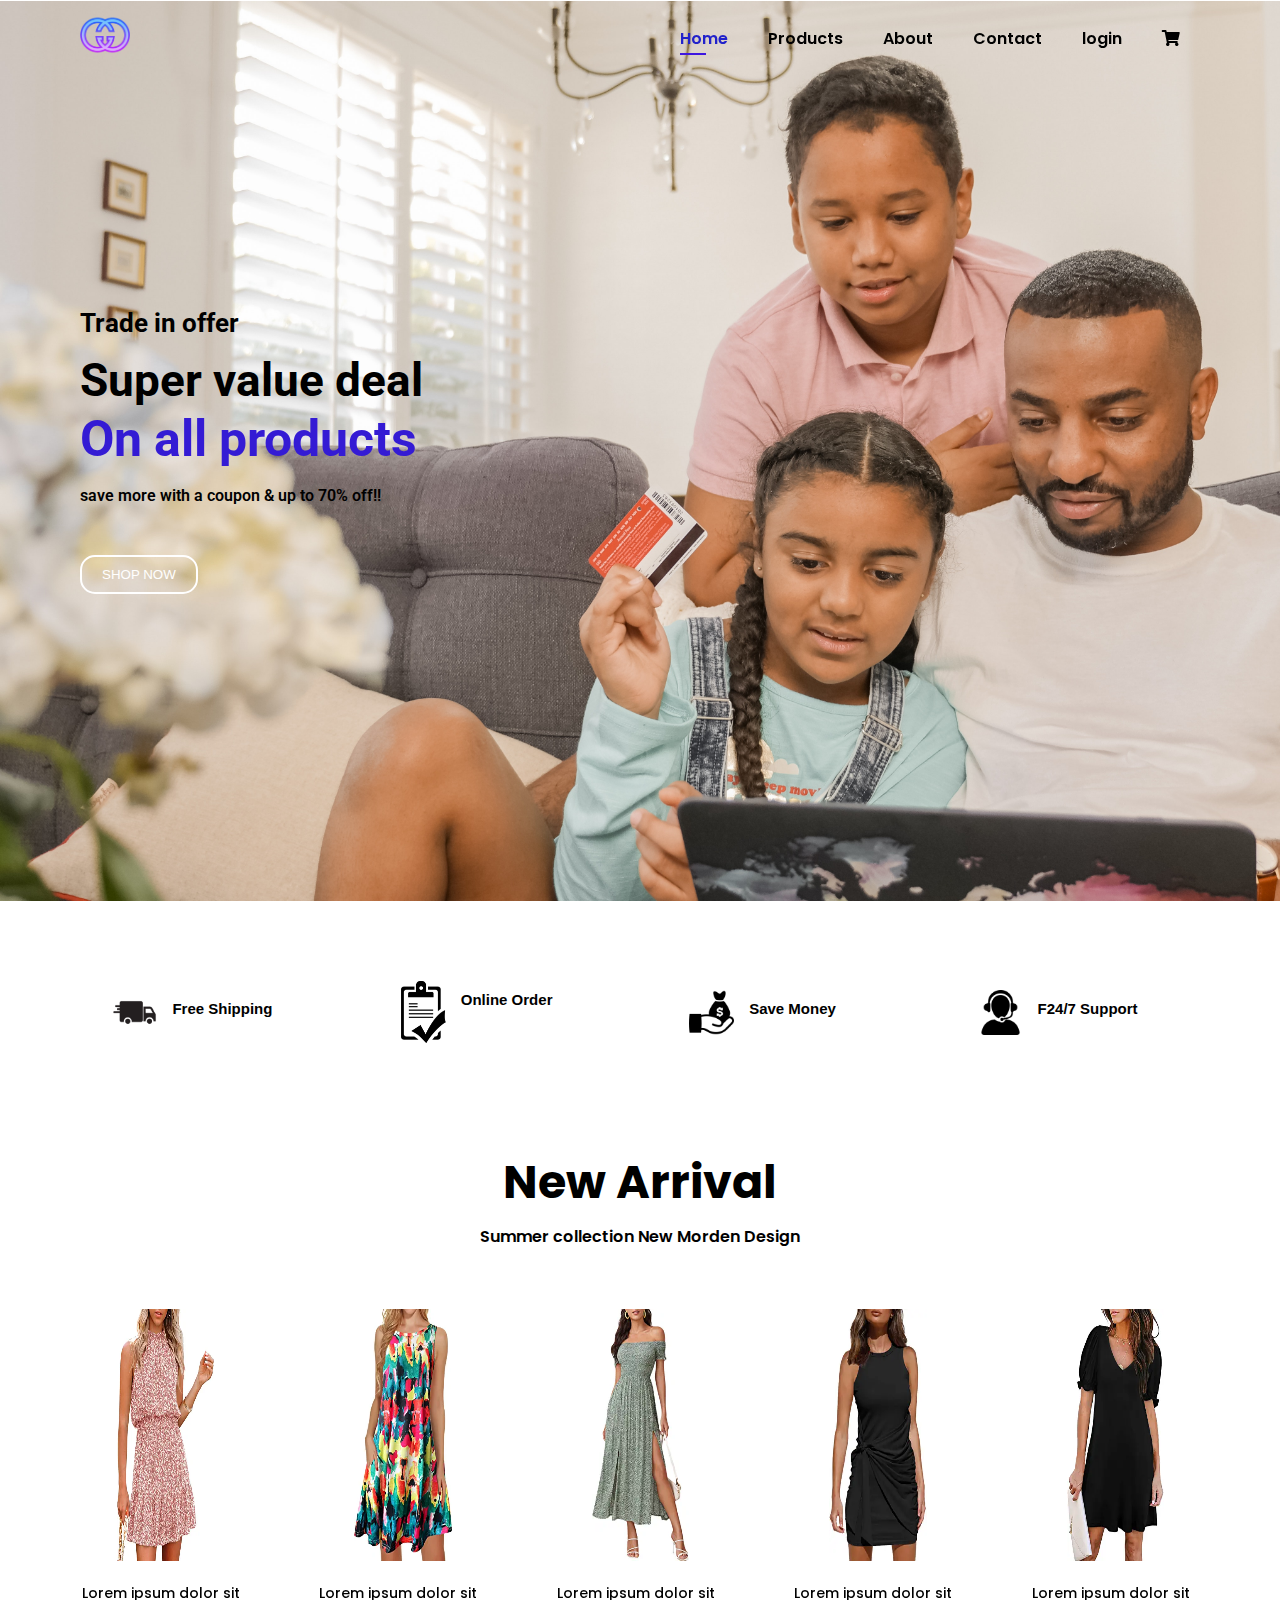
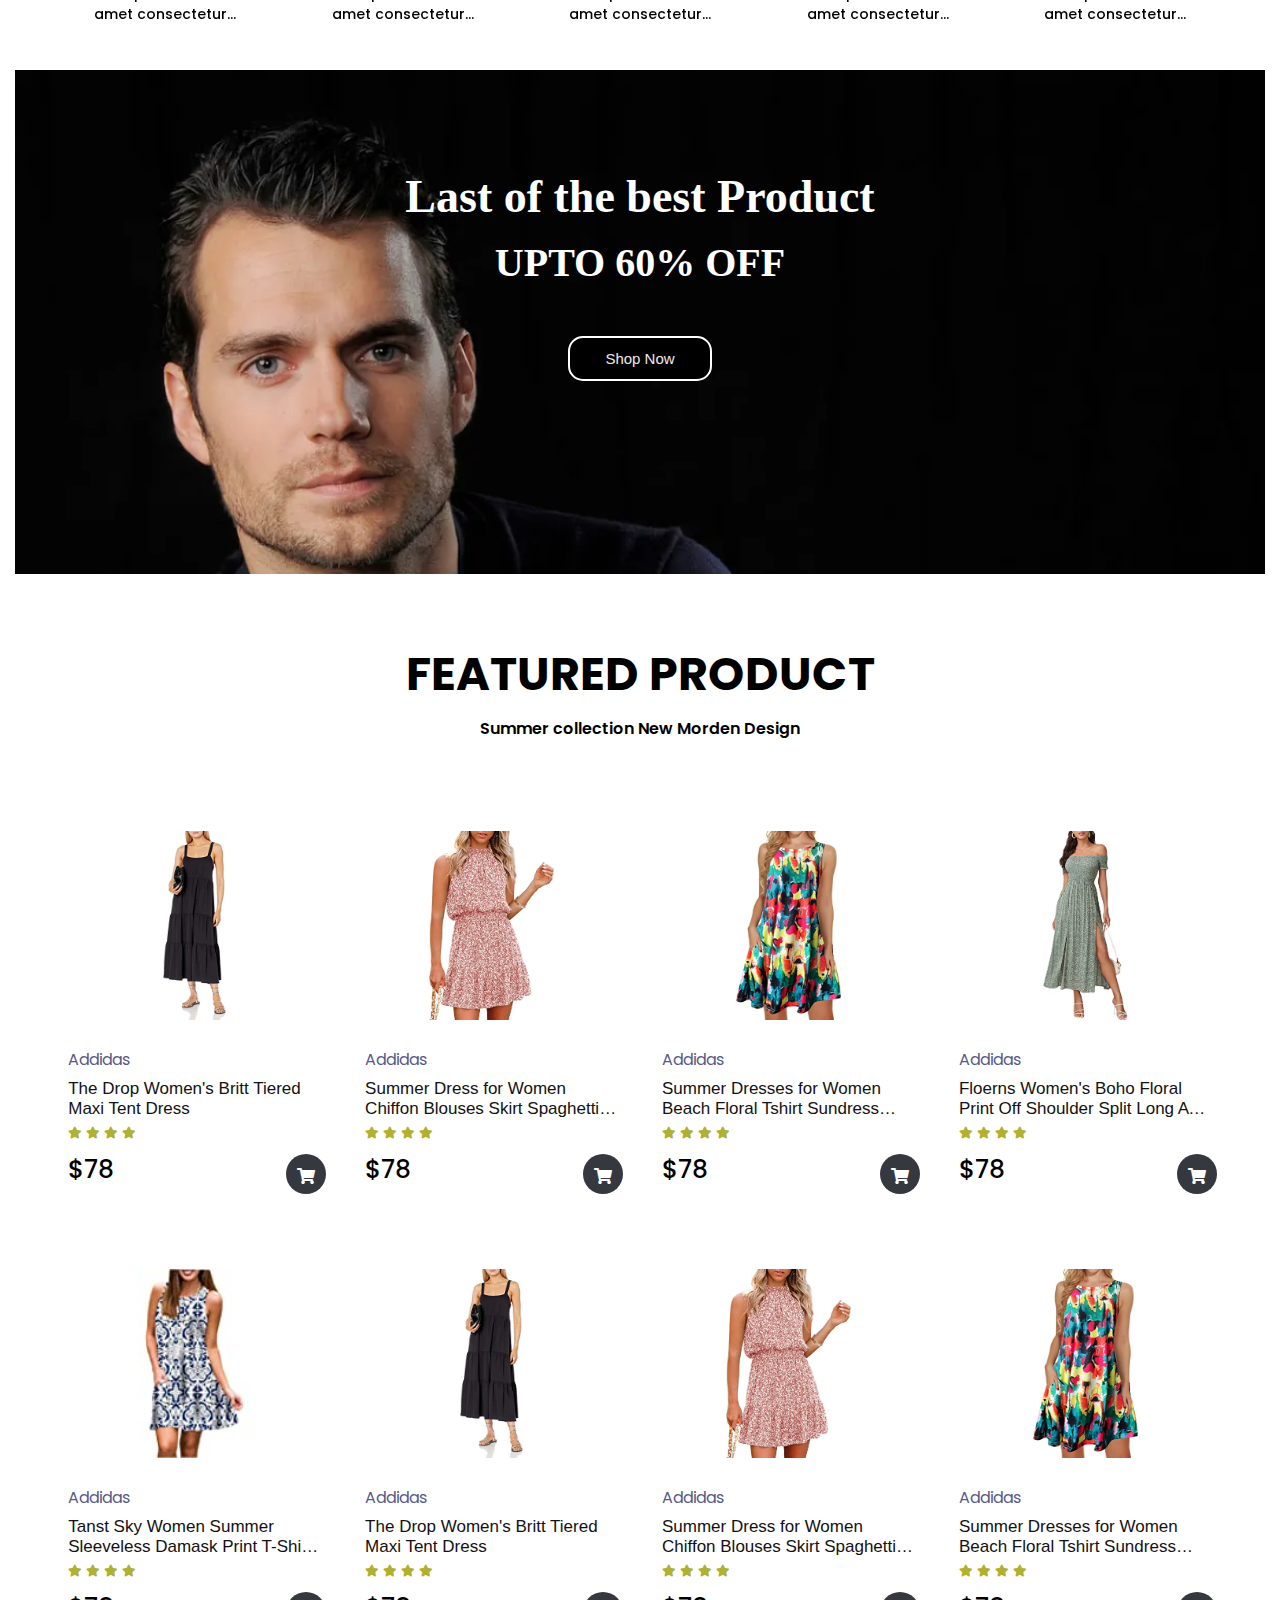
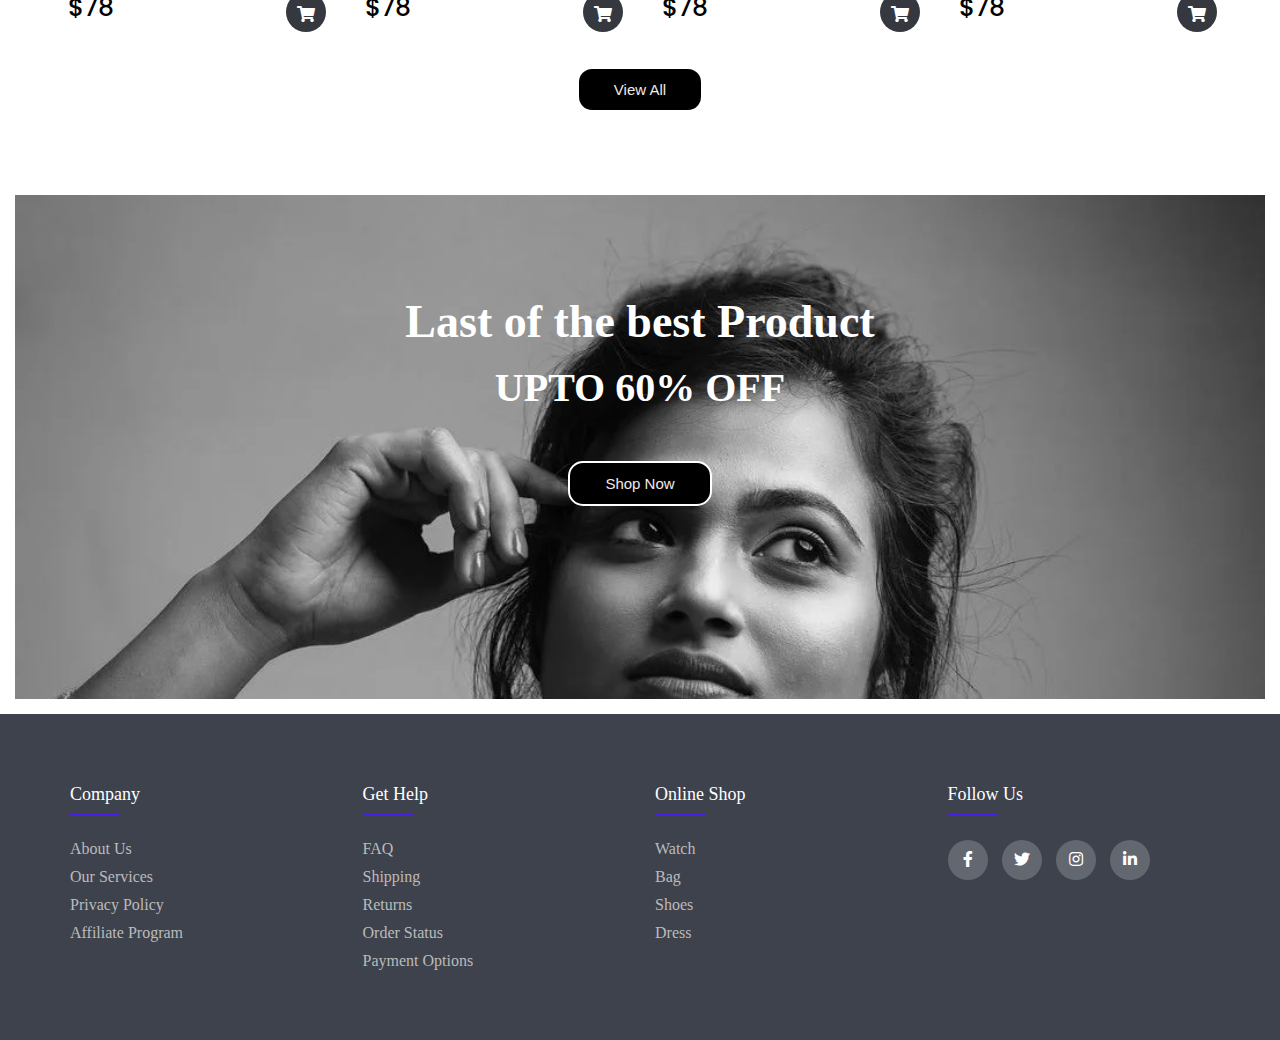
<file: index.html>
<!DOCTYPE html>
<html lang="en">
<head>
    <meta charset="UTF-8">
    <meta http-equiv="X-UA-Compatible" content="IE=edge">
    <meta name="viewport" content="width=device-width, initial-scale=1.0">
    <title>Document</title>
    <link rel="stylesheet" href="https://cdnjs.cloudflare.com/ajax/libs/OwlCarousel2/2.3.4/assets/owl.carousel.min.css" integrity="sha512-tS3S5qG0BlhnQROyJXvNjeEM4UpMXHrQfTGmbQ1gKmelCxlSEBUaxhRBj/EFTzpbP4RVSrpEikbmdJobCvhE3g==" crossorigin="anonymous" referrerpolicy="no-referrer" />
    <link rel="stylesheet" href="https://cdnjs.cloudflare.com/ajax/libs/OwlCarousel2/2.3.4/assets/owl.theme.default.min.css" integrity="sha512-sMXtMNL1zRzolHYKEujM2AqCLUR9F2C4/05cdbxjjLSRvMQIciEPCQZo++nk7go3BtSuK9kfa/s+a4f4i5pLkw==" crossorigin="anonymous" referrerpolicy="no-referrer" />
    <link rel="stylesheet" href="https://unicons.iconscout.com/release/v4.0.0/css/line.css">
    <link rel="stylesheet" href="https://use.fontawesome.com/releases/v5.15.4/css/all.css" />
    <link rel="stylesheet" href="style.css">
</head>
<body>

  <!-- navbar section starts -->
  <div id="bar" class="bar">
    <i class="uil uil-bars" id="visible"></i>
    <i class="uil uil-times" id="hidden"></i>
   </div>
    <header id="header1" class="header">
       <a href="#"><img src="logo.webp" class="logo" alt="logo"></a>
       <div class="navbar-section">
          <ul id="navbar">
            <li><a class="active"  href="index.html">Home</a></li>
            <li><a href="product.html">Products</a></li>
            <li><a href="AboutUs.html">About</a></li>
            <li><a href="contact.html">Contact</a></li>
            <li><a href="#" id="button">login</a></li>
            <li><a href="#"><i class="fas fa-shopping-cart"></i></a></li>
          </ul>
       </div>
    </header>
          
  <!-- navbar section ends  -->


  <div class="responsive-navbar">
    <ul id="mobile-nav">
      <li><a class="active"  href="index.html">Home</a></li>
      <li><a href="product.html">Products</a></li>
      <li><a href="AboutUs.html">About</a></li>
      <li><a href="contact.html">Contact</a></li>
      <li><a href="login.html" id="button">login</a></li>
      <li><a href="#"><i class="fas fa-shopping-cart"></i></a></li>
    </ul>
 </div>
  <!-- login starts -->
  <div class="login-container">
    <div class="forms">
        <div class="form login ">
          <div class="close" >
            <span class="title">Login</span>
            <i id="close" class="uil uil-times"></i>
          </div>
            <form action="#">
                <div class="input-field">
                    <input type="text" placeholder="Enter Your Mail">
                   <i class="uil uil-envelope"></i>
                </div>

                <div class="input-field">
                    <input type="text" placeholder="Enter Your Password">
                   <i class="uil uil-lock"></i>
                </div>

                <div class="checkbox-text">
                    <div class="checkbox-content">
                        <input type="checkbox" id="checkbox">
                        <label for="logcheck" class="text">Remember Me</label>
                    </div>
                    <a href="#" class="text">forget Password ?</a>
                </div>

                <div class="input-field button">
                    <input type="button" value="Login Now">
                </div>
            </form>

           <div class="login-signup">
            <span class="text">Not a member ?
                <a href="#"  id="signup" class="text signup-link">Signup Now</a>
            </span>
           </div> 
        </div>

        <!-- registration form -->

        <div class="form signup ">
          <div class="close">
            <span class="title">Registration Now</span>
            <i  id="close2" class="uil uil-times"></i>
          </div>
            <form action="#">

                <div class="input-field">
                    <input type="text" placeholder="Enter Your Name">
                   <i class="uil uil-user"></i>
                </div>

                <div class="input-field">
                    <input type="text" placeholder="Enter Your Mail">
                   <i class="uil uil-envelope"></i>
                </div>

                <div class="input-field">
                    <input type="text" placeholder="Enter Your Password">
                   <i class="uil uil-lock"></i>
                </div>

                <div class="input-field">
                    <input type="text" placeholder="Enter Confirm Password">
                   <i class="uil uil-lock"></i>
                </div>

                <div class="checkbox-text">
                    <div class="checkbox-content">
                        <input type="checkbox" id="checkbox">
                        <label for="logcheck" class="text">Remember Me</label>
                    </div>
                    <a href="#" class="text">forget Password ?</a>
                </div>

                <div class="input-field button">
                    <input type="button" value="Login Now">
                </div>
            </form>

           <div class="login-signup">
            <span class="text">Not a member ?
                <a href="#" id="loginup" class="text login-link">Login Now</a>
            </span>
           </div> 
        </div>
    </div>
</div>
  <!-- login ends  -->


  <!-- home pade starts  -->
 <section id="home">
    <div class="home-left">
       <h4>Trade in offer</h4>
       <h2>Super value deal</h2>
       <h1>On all products</h1>
       <p>save more with a coupon & up to 70% off!!</p>
       <button>shop now</button>
    </div>
 </section>
  <!-- home page ends  -->

  <!-- feature starts  -->
  <section id="feature" class="section-p1">
    <div class="fe-box">
       <img src="./images/delivery-icon.png" alt="">
       <h6>Free Shipping</h6>
    </div>
    <div class="fe-box">
     <img src="./images/online-order.webp" alt="">
     <h6>Online Order</h6>
    </div>
    <div class="fe-box">
      <img src="./images/money-icons.png" alt="">
      <h6>Save Money</h6>
   </div>
   <!-- <div class="fe-box">
    <img src="./images/promotion.webp" alt="">
    <h6>Promotions </h6>
   </div> -->
   <div class="fe-box">
    <img src="./images/support.webp" alt="">
    <h6>F24/7 Support</h6>
   </div>
  </section>

  <!-- feature ends  -->

    <!-- image carousal starts -->
    <div class="owl">
      <h2 class="active">New Arrival </h2>
      <p>Summer collection New Morden Design</p>
      <div class="owl-carousel owl-theme owls">
        <div class="item">
          <div>
            <img src="./images/p2.webp">
            <div class="links">
              <ul class="spklinks">
                <li style="--i:1;"><a href="#"><i class="fa fa-shopping-cart"
                            aria-hidden=true></i></a></li>
                <li style="--i:2;"><a href="#"><i class="fa fa-heart"
                            aria-hidden=true></i></a></li>
                <li style="--i:3;"><a href="#"><i class="fa fa-share"
                            aria-hidden=true></i></a></li>
            </ul>
            </div>
            
          </div>
          <p>Lorem ipsum dolor sit amet consectetur adipisicing elit. Quasi, sit!</p></div>
        <div class="item">
          <div>
            <img src="./images/p3.webp">
            <div class="links">
              <ul class="spklinks">
                <li style="--i:1;"><a href="#"><i class="fa fa-shopping-cart"
                            aria-hidden=true></i></a></li>
                <li style="--i:2;"><a href="#"><i class="fa fa-heart"
                            aria-hidden=true></i></a></li>
                <li style="--i:3;"><a href="#"><i class="fa fa-share"
                            aria-hidden=true></i></a></li>
            </ul>
            </div>
           
          </div>
          <p>Lorem ipsum dolor sit amet consectetur adipisicing elit. Quasi, sit!</p></div>
        <div class="item">
          <div>
            <img src="./images/p4.webp">
            <div class="links">
              <ul class="spklinks">
                <li style="--i:1;"><a href="#"><i class="fa fa-shopping-cart"
                            aria-hidden=true></i></a></li>
                <li style="--i:2;"><a href="#"><i class="fa fa-heart"
                            aria-hidden=true></i></a></li>
                <li style="--i:3;"><a href="#"><i class="fa fa-share"
                            aria-hidden=true></i></a></li>
            </ul>
            </div>
          </div>
          <p>Lorem ipsum dolor sit amet consectetur adipisicing elit. Quasi, sit!</p></div>
        <div class="item">
          <div>
            <img src="./images/p5.webp">
            <div class="links">
              <ul class="spklinks">
                <li style="--i:1;"><a href="#"><i class="fa fa-shopping-cart"
                            aria-hidden=true></i></a></li>
                <li style="--i:2;"><a href="#"><i class="fa fa-heart"
                            aria-hidden=true></i></a></li>
                <li style="--i:3;"><a href="#"><i class="fa fa-share"
                            aria-hidden=true></i></a></li>
            </ul>
            </div>
          </div>
          <p>Lorem ipsum dolor sit amet consectetur adipisicing elit. Quasi, sit!</p></div>
        <div class="item">
          <div>
            <img src="./images/p6.webp">
            <div class="links">
              <ul class="spklinks">
                <li style="--i:1;"><a href="#"><i class="fa fa-shopping-cart"
                            aria-hidden=true></i></a></li>
                <li style="--i:2;"><a href="#"><i class="fa fa-heart"
                            aria-hidden=true></i></a></li>
                <li style="--i:3;"><a href="#"><i class="fa fa-share"
                            aria-hidden=true></i></a></li>
            </ul>
            </div>
          </div>
          <p>Lorem ipsum dolor sit amet consectetur adipisicing elit. Quasi, sit!</p></div>
    </div>
    </div>
    <!-- image carousal ends  -->

    <div class="img-one">
  <div class="sales">
    <h2 class="active">Last of the best Product </h2>
     <p>UPTO 60% OFF</p>
     <button><a href="#">Shop Now</a></button>
  </div>
</div>
    <!-- another slider -->
    <!-- <div class="slider section-p1">
      <div class="slide-track">
        <div class="slide">
          <img src="./images/p2.webp" alt="" />
          <p>Lorem ipsum dolor sit amet consectetur adipisicing elit. Quasi, sit!</p>
        </div>
        <div class="slide">
          <img src="./images/p1.webp" alt="" />
          <p>Lorem ipsum dolor sit amet consectetur adipisicing elit. Quasi, sit!</p>
        </div>
        <div class="slide">
          <img src="./images/p3.webp" alt="" />
          <p>Lorem ipsum dolor sit amet consectetur adipisicing elit. Quasi, sit!</p>
        </div>
        <div class="slide">
          <img src="./images/p4.webp" alt="" />
          <p>Lorem ipsum dolor sit amet consectetur adipisicing elit. Quasi, sit!</p>
        </div>
        <div class="slide">
          <img src="./images/p5.webp" alt="" />
          <p>Lorem ipsum dolor sit amet consectetur adipisicing elit. Quasi, sit!</p>
        </div>
        <div class="slide">
          <img src="./images/p6.webp" alt="" />
          <p>Lorem ipsum dolor sit amet consectetur adipisicing elit. Quasi, sit!</p>
        </div>
        <div class="slide">
          <img src="./images/p8.jpg" alt="" />
          <p>Lorem ipsum dolor sit amet consectetur adipisicing elit. Quasi, sit!</p>
        </div>
        <div class="slide">
          <img src="./images/p7.jpg" alt="" />
          <p>Lorem ipsum dolor sit amet consectetur adipisicing elit. Quasi, sit!</p>
        </div>
        <div class="slide">
          <img src="./images/p1.webp" alt="" />
          <p>Lorem ipsum dolor sit amet consectetur adipisicing elit. Quasi, sit!</p>
        </div>
        <div class="slide">
          <img src="./images/p3.webp" alt="" />
          <p>Lorem ipsum dolor sit amet consectetur adipisicing elit. Quasi, sit!</p>
        </div>
        <div class="slide">
          <img src="./images/p7.jpg" alt="" />
          <p>Lorem ipsum dolor sit amet consectetur adipisicing elit. Quasi, sit!</p>
        </div>
      </div>
    </div> -->
    
  <!-- producr starts   -->
  <section id="product" class="section-p1">
     <h2 class="active">Featured Product </h2>
     <p>Summer collection New Morden Design</p>
     <div class="card-container">
      <div class="container-info">
        <img src="./images/p1.webp" alt="">
        <div class="container-content">
          <span>Addidas</span>
          <h5>The Drop Women's Britt Tiered Maxi Tent Dress</h5>
          <div class="star">
            <i class="fas fa-star"></i>
            <i class="fas fa-star"></i>
            <i class="fas fa-star"></i>
            <i class="fas fa-star"></i>
          </div>
          <h4>$78</h4>
        </div>
        <a href="#"><i id="cart" class="fas fa-shopping-cart"></i></a>
      </div>

      <div class="container-info">
        <img src="./images/p2.webp" alt="">
        <div class="container-content">
          <span>Addidas</span>
          <div class="title">
            <h5>Summer Dress for Women Chiffon Blouses Skirt Spaghetti Sleeveless Tops Halter Ruffle Romper Sun Flowy Summer Outfits</h5>
          </div>
          <div class="star">
            <i class="fas fa-star"></i>
            <i class="fas fa-star"></i>
            <i class="fas fa-star"></i>
            <i class="fas fa-star"></i>
          </div>
          <h4>$78</h4>
        </div>
        <a href="#"><i id="cart" class="fas fa-shopping-cart"></i></a>
      </div>

      <div class="container-info">
        <img src="./images/p3.webp" alt="">
        <div class="container-content">
          <span>Addidas</span>
          <div class="title">
            <h5>Summer Dresses for Women Beach Floral Tshirt Sundress Sleeveless Pockets Casual Loose Tank Dress</h5>
          </div>
          <div class="star">
            <i class="fas fa-star"></i>
            <i class="fas fa-star"></i>
            <i class="fas fa-star"></i>
            <i class="fas fa-star"></i>
          </div>
          <h4>$78</h4>
        </div>
        <a href="#"><i id="cart" class="fas fa-shopping-cart"></i></a>
      </div>

      <div class="container-info">
        <img src="./images/p4.webp" alt="">
        <div class="container-content">
          <span>Addidas</span>
          <div class="title">
            <h5>Floerns Women's Boho Floral Print Off Shoulder Split Long A Line Dress</h5>
          </div>
          <div class="star">
            <i class="fas fa-star"></i>
            <i class="fas fa-star"></i>
            <i class="fas fa-star"></i>
            <i class="fas fa-star"></i>
          </div>
          <h4>$78</h4>
        </div>
        <a href="#"><i id="cart" class="fas fa-shopping-cart"></i></a>
      </div>

      <div class="container-info">
        <img src="./images/p8.jpg" alt="">
        <div class="container-content">
          <span>Addidas</span>
          <div class="title">
            <h5>Tanst Sky Women Summer Sleeveless Damask Print T-Shirt Dress with Pockets(S-3XL)</h5>
          </div>
          <div class="star">
            <i class="fas fa-star"></i>
            <i class="fas fa-star"></i>
            <i class="fas fa-star"></i>
            <i class="fas fa-star"></i>
          </div>
          <h4>$78</h4>
        </div>
        <a href="#"><i id="cart" class="fas fa-shopping-cart"></i></a>
      </div>
     
      <div class="container-info">
        <img src="./images/p1.webp" alt="">
        <div class="container-content">
          <span>Addidas</span>
          <h5>The Drop Women's Britt Tiered Maxi Tent Dress</h5>
          <div class="star">
            <i class="fas fa-star"></i>
            <i class="fas fa-star"></i>
            <i class="fas fa-star"></i>
            <i class="fas fa-star"></i>
          </div>
          <h4>$78</h4>
        </div>
        <a href="#"><i id="cart" class="fas fa-shopping-cart"></i></a>
      </div>

      <div class="container-info">
        <img src="./images/p2.webp" alt="">
        <div class="container-content">
          <span>Addidas</span>
          <div class="title">
            <h5>Summer Dress for Women Chiffon Blouses Skirt Spaghetti Sleeveless Tops Halter Ruffle Romper Sun Flowy Summer Outfits</h5>
          </div>
          <div class="star">
            <i class="fas fa-star"></i>
            <i class="fas fa-star"></i>
            <i class="fas fa-star"></i>
            <i class="fas fa-star"></i>
          </div>
          <h4>$78</h4>
        </div>
        <a href="#"><i id="cart" class="fas fa-shopping-cart"></i></a>
      </div>

      <div class="container-info">
        <img src="./images/p3.webp" alt="">
        <div class="container-content">
          <span>Addidas</span>
          <div class="title">
            <h5>Summer Dresses for Women Beach Floral Tshirt Sundress Sleeveless Pockets Casual Loose Tank Dress</h5>
          </div>
          <div class="star">
            <i class="fas fa-star"></i>
            <i class="fas fa-star"></i>
            <i class="fas fa-star"></i>
            <i class="fas fa-star"></i>
          </div>
          <h4>$78</h4>
        </div>
        <a href="#"><i id="cart" class="fas fa-shopping-cart"></i></a>
      </div>
     <button><a href="product.html">View All</a></button>
    </div>

    
  </section>
  <!-- product ends  -->

<!-- image section starts -->

<div class="img-sec">
  <div class="sales">
    <h2 class="active">Last of the best Product </h2>
     <p>UPTO 60% OFF</p>
     <button><a href="#">Shop Now</a></button>
  </div>
</div>
<!-- image section ends -->
  <!-- footer starts -->
  <footer class="footer">
    <div class="container">
      <div class="row">
        <div class="footer-col">
          <h4>company</h4>
          <ul>
            <li><a href="#">about us</a></li>
            <li><a href="#">our services</a></li>
            <li><a href="#">privacy policy</a></li>
            <li><a href="#">affiliate program</a></li>
          </ul>
        </div>
        <div class="footer-col">
          <h4>get help</h4>
          <ul>
            <li><a href="#">FAQ</a></li>
            <li><a href="#">shipping</a></li>
            <li><a href="#">returns</a></li>
            <li><a href="#">order status</a></li>
            <li><a href="#">payment options</a></li>
          </ul>
        </div>
        <div class="footer-col">
          <h4>online shop</h4>
          <ul>
            <li><a href="#">watch</a></li>
            <li><a href="#">bag</a></li>
            <li><a href="#">shoes</a></li>
            <li><a href="#">dress</a></li>
          </ul>
        </div>
        <div class="footer-col">
          <h4>follow us</h4>
          <div class="social-links">
            <a href="#"><i class="fab fa-facebook-f"></i></a>
            <a href="#"><i class="fab fa-twitter"></i></a>
            <a href="#"><i class="fab fa-instagram"></i></a>
            <a href="#"><i class="fab fa-linkedin-in"></i></a>
          </div>
        </div>
      </div>
    </div>
 </footer>

  <script src="https://cdnjs.cloudflare.com/ajax/libs/jquery/3.6.0/jquery.min.js" integrity="sha512-894YE6QWD5I59HgZOGReFYm4dnWc1Qt5NtvYSaNcOP+u1T9qYdvdihz0PPSiiqn/+/3e7Jo4EaG7TubfWGUrMQ==" crossorigin="anonymous" referrerpolicy="no-referrer"></script>
  <script src="https://cdnjs.cloudflare.com/ajax/libs/OwlCarousel2/2.3.4/owl.carousel.min.js" integrity="sha512-bPs7Ae6pVvhOSiIcyUClR7/q2OAsRiovw4vAkX+zJbw3ShAeeqezq50RIIcIURq7Oa20rW2n2q+fyXBNcU9lrw==" crossorigin="anonymous" referrerpolicy="no-referrer"></script>

  <script src="script.js"></script>

</body>
</html>
</file>
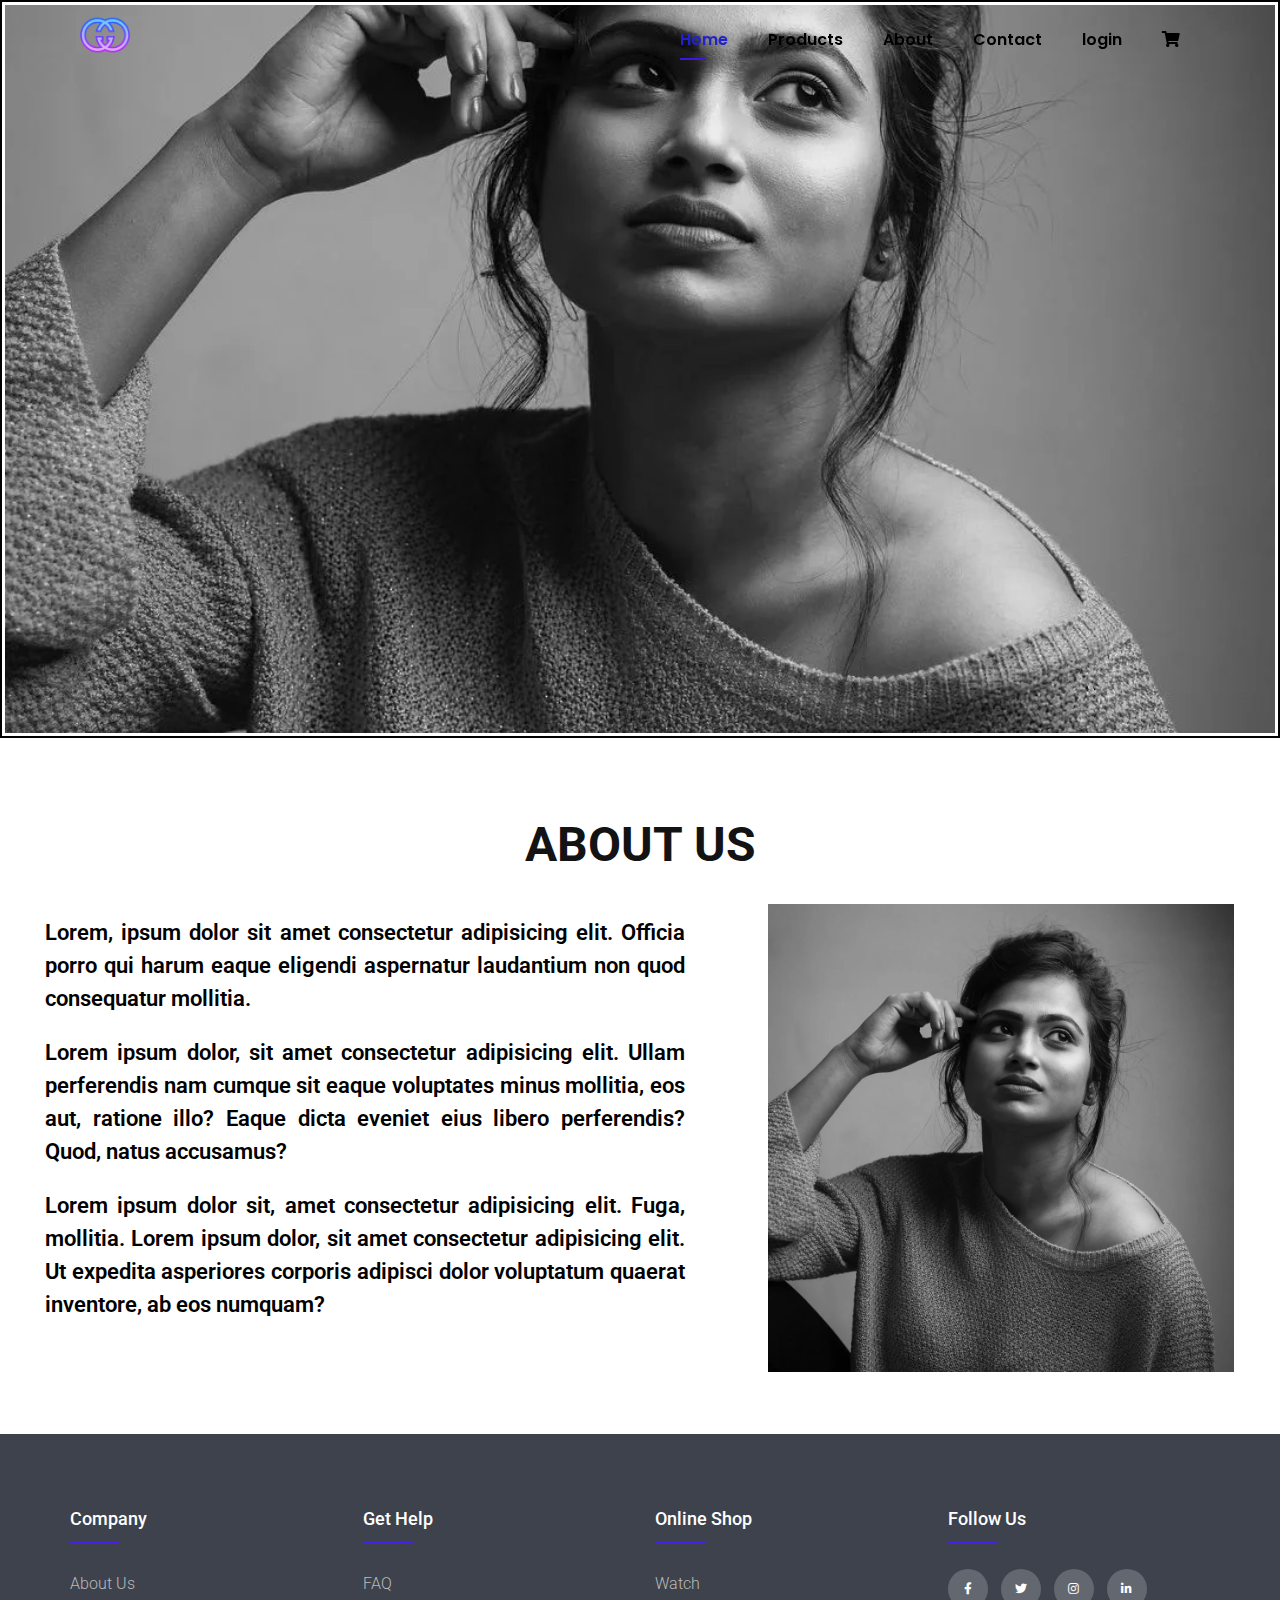
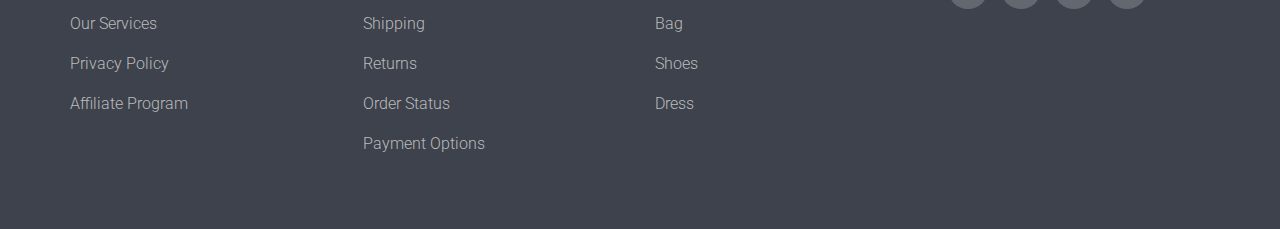
<file: AboutUs.html>
<!DOCTYPE html>
<html lang="en">
<head>
    <meta charset="UTF-8">
    <meta http-equiv="X-UA-Compatible" content="IE=edge">
    <meta name="viewport" content="width=device-width, initial-scale=1.0">
    <title>Document</title>
    <link rel="stylesheet" href="https://cdnjs.cloudflare.com/ajax/libs/OwlCarousel2/2.3.4/assets/owl.carousel.min.css" integrity="sha512-tS3S5qG0BlhnQROyJXvNjeEM4UpMXHrQfTGmbQ1gKmelCxlSEBUaxhRBj/EFTzpbP4RVSrpEikbmdJobCvhE3g==" crossorigin="anonymous" referrerpolicy="no-referrer" />
    <link rel="stylesheet" href="https://cdnjs.cloudflare.com/ajax/libs/OwlCarousel2/2.3.4/assets/owl.theme.default.min.css" integrity="sha512-sMXtMNL1zRzolHYKEujM2AqCLUR9F2C4/05cdbxjjLSRvMQIciEPCQZo++nk7go3BtSuK9kfa/s+a4f4i5pLkw==" crossorigin="anonymous" referrerpolicy="no-referrer" />
    <link rel="stylesheet" href="https://unicons.iconscout.com/release/v4.0.0/css/line.css">
    <link rel="stylesheet" href="https://use.fontawesome.com/releases/v5.15.4/css/all.css" />
    <link rel="stylesheet" href="./style.css">
    <link rel="stylesheet" href="./contact.css">
    <link rel="stylesheet" href="./about.css">
</head>
<body>
    <div id="bar" class="bar">
        <i class="uil uil-bars" id="visible"></i>
        <i class="uil uil-times" id="hidden"></i>
       </div>
      <header id="header1" class="header">
        <a href="#"><img src="logo.webp" class="logo" alt="logo"></a>
        <div class="navbar-section">
           <ul id="navbar">
             <li><a class="active" href="index.html">Home</a></li>
             <li><a href="product.html">Products</a></li>
             <li><a href="AboutUs.html">About</a></li>
             <li><a href="contact.html">Contact</a></li>
             <li><a href="#" id="button">login</a></li>
             <li><a href="#"><i class="fas fa-shopping-cart"></i></a></li>
           </ul>
        </div>
     </header>

     <div class="responsive-navbar">
        <ul id="mobile-nav">
          <li><a class="active"  href="index.html">Home</a></li>
          <li><a href="product.html">Products</a></li>
          <li><a href="AboutUs.html">About</a></li>
          <li><a href="contact.html">Contact</a></li>
          <li><a href="login.html" id="button">login</a></li>
          <li><a href="#"><i class="fas fa-shopping-cart"></i></a></li>
        </ul>
       </div>
       <!-- login starts -->
       <div class="login-container">
        <div class="forms">
            <div class="form login ">
              <div class="close" >
                <span class="title">Login</span>
                <i id="close" class="uil uil-times"></i>
              </div>
                <form action="#">
                    <div class="input-field">
                        <input type="text" placeholder="Enter Your Mail">
                       <i class="uil uil-envelope"></i>
                    </div>
       
                    <div class="input-field">
                        <input type="text" placeholder="Enter Your Password">
                       <i class="uil uil-lock"></i>
                    </div>
       
                    <div class="checkbox-text">
                        <div class="checkbox-content">
                            <input type="checkbox" id="checkbox">
                            <label for="logcheck" class="text">Remember Me</label>
                        </div>
                        <a href="#" class="text">forget Password ?</a>
                    </div>
       
                    <div class="input-field button">
                        <input type="button" value="Login Now">
                    </div>
                </form>
       
               <div class="login-signup">
                <span class="text">Not a member ?
                    <a href="#"  id="signup" class="text signup-link">Signup Now</a>
                </span>
               </div> 
            </div>
<!-- registration form -->

<div class="form signup ">
    <div class="close">
      <span class="title">Registration Now</span>
      <i  id="close2" class="uil uil-times"></i>
    </div>
      <form action="#">

          <div class="input-field">
              <input type="text" placeholder="Enter Your Name">
             <i class="uil uil-user"></i>
          </div>

          <div class="input-field">
              <input type="text" placeholder="Enter Your Mail">
             <i class="uil uil-envelope"></i>
          </div>

          <div class="input-field">
              <input type="text" placeholder="Enter Your Password">
             <i class="uil uil-lock"></i>
          </div>

          <div class="input-field">
              <input type="text" placeholder="Enter Confirm Password">
             <i class="uil uil-lock"></i>
          </div>

          <div class="checkbox-text">
              <div class="checkbox-content">
                  <input type="checkbox" id="checkbox">
                  <label for="logcheck" class="text">Remember Me</label>
              </div>
              <a href="#" class="text">forget Password ?</a>
          </div>

          <div class="input-field button">
              <input type="button" value="Login Now">
          </div>
      </form>

     <div class="login-signup">
      <span class="text">Not a member ?
          <a href="#" id="loginup" class="text login-link">Login Now</a>
      </span>
     </div> 
  </div>
</div>
</div>

<div class="about-us">
<div class="about-us-image">
    <img src="./bann.webp" alt="">
</div>
</div>


    <!-- about us section  -->

    <div id="about-us" class="section">
      <div class="about-us-heading">
          <div id="decorator-headings">
              <div class="side-decorator" id="purple-decorator">
                  <div id="rect-1"></div>
                  <div id="rect-2"></div>
                  <div id="rect-3"></div>
              </div>
              <div class="about-heading">
                  <h2>ABOUT US</h2>
              </div>
          </div>
      </div>
      <div class="about-us-section">
          <div class="content">
              <div class="article">
                  <p class="para1">
                    Lorem, ipsum dolor sit amet consectetur adipisicing elit. Officia porro qui harum eaque eligendi aspernatur laudantium non quod consequatur mollitia.
                  </p>
                  <p class="para2">
                    Lorem ipsum dolor, sit amet consectetur adipisicing elit. Ullam perferendis nam cumque sit eaque voluptates minus mollitia, eos aut, ratione illo? Eaque dicta eveniet eius libero perferendis? Quod, natus accusamus?
                  </p>
                  <p class="para3">
                   Lorem ipsum dolor sit, amet consectetur adipisicing elit. Fuga, mollitia.
                   Lorem ipsum dolor, sit amet consectetur adipisicing elit. Ut expedita asperiores corporis adipisci dolor voluptatum quaerat inventore, ab eos numquam?
                  </p>
              </div>
              <div class="img-section">
                <img src="./bann.webp" alt="">
            </div>
          </div>
      </div>
  </div>
  <!-- about us section ends  -->

 <!-- footer start -->
  <footer class="footer">
    <div class="container">
      <div class="row">
        <div class="footer-col">
          <h4>company</h4>
          <ul>
            <li><a href="#">about us</a></li>
            <li><a href="#">our services</a></li>
            <li><a href="#">privacy policy</a></li>
            <li><a href="#">affiliate program</a></li>
          </ul>
        </div>
        <div class="footer-col">
          <h4>get help</h4>
          <ul>
            <li><a href="#">FAQ</a></li>
            <li><a href="#">shipping</a></li>
            <li><a href="#">returns</a></li>
            <li><a href="#">order status</a></li>
            <li><a href="#">payment options</a></li>
          </ul>
        </div>
        <div class="footer-col">
          <h4>online shop</h4>
          <ul>
            <li><a href="#">watch</a></li>
            <li><a href="#">bag</a></li>
            <li><a href="#">shoes</a></li>
            <li><a href="#">dress</a></li>
          </ul>
        </div>
        <div class="footer-col">
          <h4>follow us</h4>
          <div class="social-links">
            <a href="#"><i class="fab fa-facebook-f"></i></a>
            <a href="#"><i class="fab fa-twitter"></i></a>
            <a href="#"><i class="fab fa-instagram"></i></a>
            <a href="#"><i class="fab fa-linkedin-in"></i></a>
          </div>
        </div>
      </div>
    </div>
 </footer>
<!-- footer ends  -->
<script src="https://cdnjs.cloudflare.com/ajax/libs/jquery/3.6.0/jquery.min.js" integrity="sha512-894YE6QWD5I59HgZOGReFYm4dnWc1Qt5NtvYSaNcOP+u1T9qYdvdihz0PPSiiqn/+/3e7Jo4EaG7TubfWGUrMQ==" crossorigin="anonymous" referrerpolicy="no-referrer"></script>
<script src="https://cdnjs.cloudflare.com/ajax/libs/OwlCarousel2/2.3.4/owl.carousel.min.js" integrity="sha512-bPs7Ae6pVvhOSiIcyUClR7/q2OAsRiovw4vAkX+zJbw3ShAeeqezq50RIIcIURq7Oa20rW2n2q+fyXBNcU9lrw==" crossorigin="anonymous" referrerpolicy="no-referrer"></script>

<script src="script.js"></script>
</body>
</html>
</file>
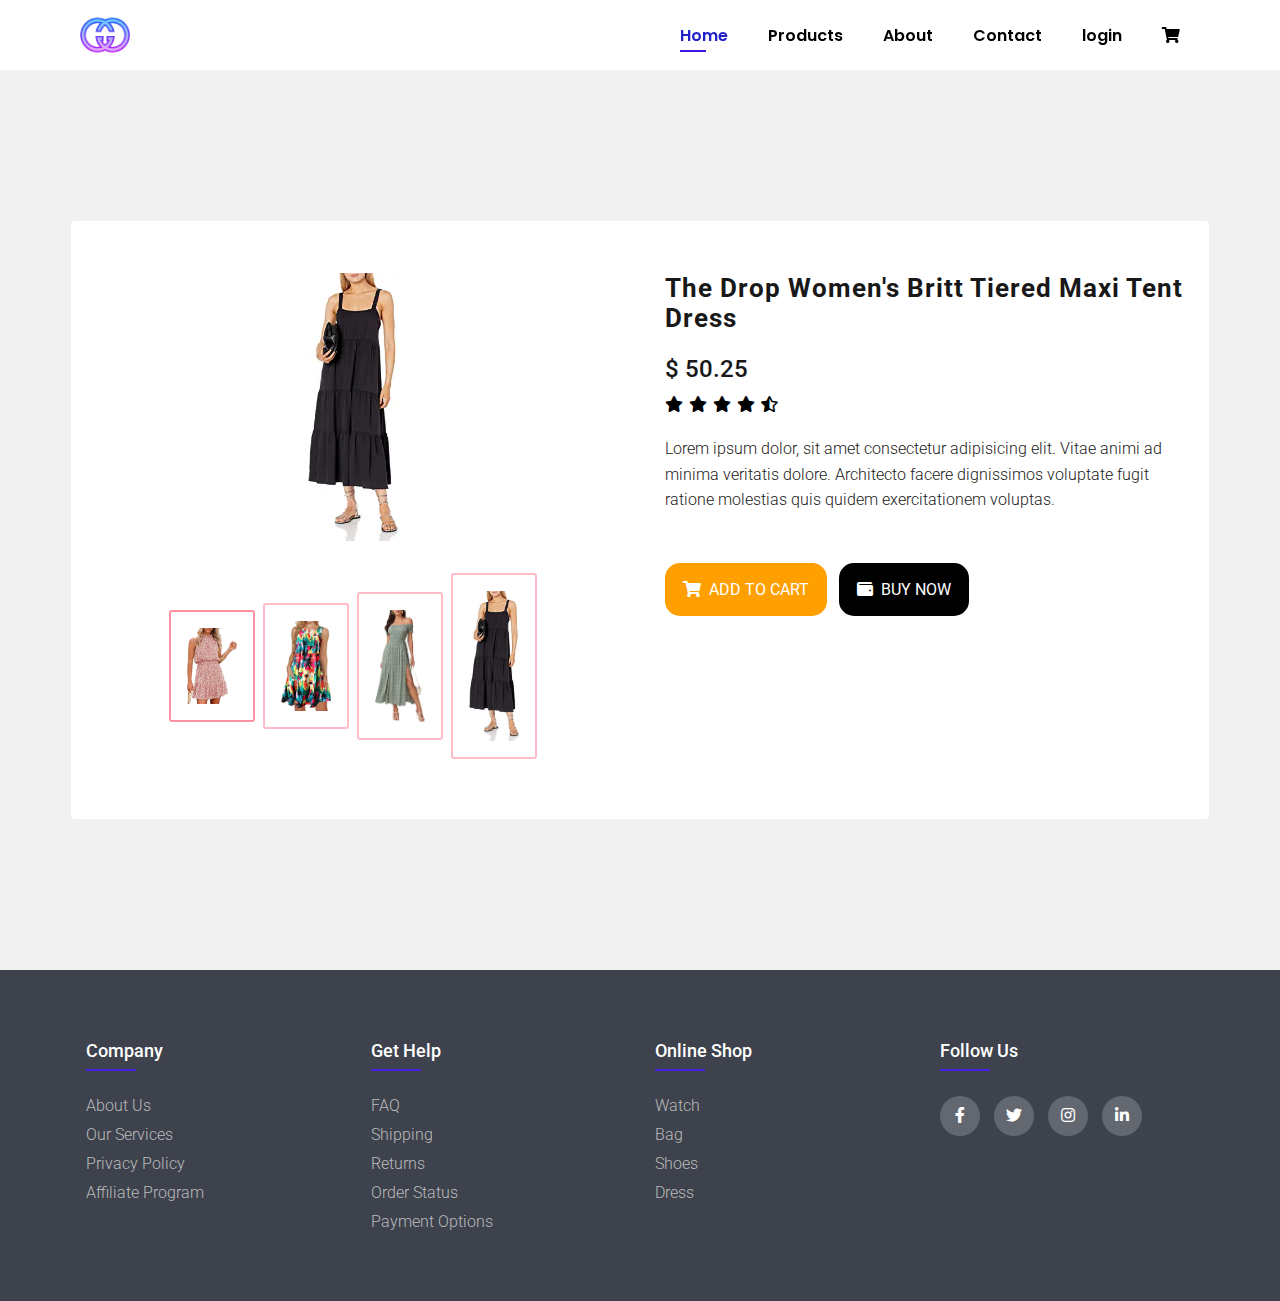
<file: detail.html>
<!DOCTYPE html>
<html lang="en">
<head>
    <meta charset="UTF-8">
    <meta http-equiv="X-UA-Compatible" content="IE=edge">
    <meta name="viewport" content="width=device-width, initial-scale=1.0">
    <title>Product Image Change</title>
    <link rel = "stylesheet" href = "detail.css">
    <link rel="stylesheet" href="style.css">
    <!-- <link rel="stylesheet" href="login.css"> -->
    <link rel="stylesheet" href="https://unicons.iconscout.com/release/v4.0.0/css/line.css">
    <link rel="stylesheet" href="https://use.fontawesome.com/releases/v5.15.4/css/all.css" />
    <link rel="stylesheet" href="https://cdnjs.cloudflare.com/ajax/libs/font-awesome/5.15.4/css/all.min.css" integrity="sha512-1ycn6IcaQQ40/MKBW2W4Rhis/DbILU74C1vSrLJxCq57o941Ym01SwNsOMqvEBFlcgUa6xLiPY/NS5R+E6ztJQ==" crossorigin="anonymous" referrerpolicy="no-referrer" />
</head>
<body>
 <!-- navbar section starts -->
 <div id="bar" class="bar">
    <i class="uil uil-bars" id="visible"></i>
    <i class="uil uil-times" id="hidden"></i>
   </div>
    <header id="header1" class="header">
       <a href="#"><img src="logo.webp" class="logo" alt="logo"></a>
       <div class="navbar-section">
          <ul id="navbar">
            <li><a class="active"  href="index.html">Home</a></li>
            <li><a href="product.html">Products</a></li>
            <li><a href="AboutUs.html">About</a></li>
            <li><a href="contact.html">Contact</a></li>
            <li><a href="#" id="button">login</a></li>
            <li><a href="#"><i class="fas fa-shopping-cart"></i></a></li>
          </ul>
       </div>
    </header>
          
  <!-- navbar section ends  -->


  <div class="responsive-navbar">
    <ul id="mobile-nav">
      <li><a class="active"  href="index.html">Home</a></li>
      <li><a href="product.html">Products</a></li>
      <li><a href="AboutUs.html">About</a></li>
      <li><a href="contact.html">Contact</a></li>
      <li><a href="login.html" id="button">login</a></li>
      <li><a href="#"><i class="fas fa-shopping-cart"></i></a></li>
    </ul>
 </div>
  <!-- login starts -->
  <div class="login-container">
    <div class="forms">
        <div class="form login ">
          <div class="close" >
            <span class="title">Login</span>
            <i id="close" class="uil uil-times"></i>
          </div>
            <form action="#">
                <div class="input-field">
                    <input type="text" placeholder="Enter Your Mail">
                   <i class="uil uil-envelope"></i>
                </div>

                <div class="input-field">
                    <input type="text" placeholder="Enter Your Password">
                   <i class="uil uil-lock"></i>
                </div>

                <div class="checkbox-text">
                    <div class="checkbox-content">
                        <input type="checkbox" id="checkbox">
                        <label for="logcheck" class="text">Remember Me</label>
                    </div>
                    <a href="#" class="text">forget Password ?</a>
                </div>

                <div class="input-field button">
                    <input type="button" value="Login Now">
                </div>
            </form>

           <div class="login-signup">
            <span class="text">Not a member ?
                <a href="#"  id="signup" class="text signup-link">Signup Now</a>
            </span>
           </div> 
        </div>

        <!-- registration form -->

        <div class="form signup ">
          <div class="close">
            <span class="title">Registration Now</span>
            <i  id="close2" class="uil uil-times"></i>
          </div>
            <form action="#">

                <div class="input-field">
                    <input type="text" placeholder="Enter Your Name">
                   <i class="uil uil-user"></i>
                </div>

                <div class="input-field">
                    <input type="text" placeholder="Enter Your Mail">
                   <i class="uil uil-envelope"></i>
                </div>

                <div class="input-field">
                    <input type="text" placeholder="Enter Your Password">
                   <i class="uil uil-lock"></i>
                </div>

                <div class="input-field">
                    <input type="text" placeholder="Enter Confirm Password">
                   <i class="uil uil-lock"></i>
                </div>

                <div class="checkbox-text">
                    <div class="checkbox-content">
                        <input type="checkbox" id="checkbox">
                        <label for="logcheck" class="text">Remember Me</label>
                    </div>
                    <a href="#" class="text">forget Password ?</a>
                </div>

                <div class="input-field button">
                    <input type="button" value="Login Now">
                </div>
            </form>

           <div class="login-signup">
            <span class="text">Not a member ?
                <a href="#" id="loginup" class="text login-link">Login Now</a>
            </span>
           </div> 
        </div>
    </div>
</div>
  <!-- login ends  -->
    <div class = "main-wrapper">
        <div class = "container">
            <div class = "product-div">
                <div class = "product-div-left">
                    <div class = "img-container">
                        <img src = "images/p1.webp" alt = "">
                    </div>
                    <div class = "hover-container">
                        <div><img src = "images/p2.webp"></div>
                        <div><img src = "images/p3.webp"></div>
                        <div><img src = "images/p4.webp"></div>
                        <div><img src = "images/p1.webp"></div>
                    </div>
                </div>
                <div class = "product-div-right">
                    <span class = "product-name"> The Drop Women's Britt Tiered Maxi Tent Dress</span>
                    <span class = "product-price">$ 50.25</span>
                    <div class = "product-rating">
                        <span><i class = "fas fa-star"></i></span>
                        <span><i class = "fas fa-star"></i></span>
                        <span><i class = "fas fa-star"></i></span>
                        <span><i class = "fas fa-star"></i></span>
                        <span><i class = "fas fa-star-half-alt"></i></span>
                    </div>
                    <p class = "product-description">Lorem ipsum dolor, sit amet consectetur adipisicing elit. Vitae animi ad minima veritatis dolore. Architecto facere dignissimos voluptate fugit ratione molestias quis quidem exercitationem voluptas.</p>
                    <div class = "btn-groups">
                        <button type = "button" class = "add-cart-btn"><i class = "fas fa-shopping-cart"></i>add to cart</button>
                        <button type = "button" class = "buy-now-btn"><i class = "fas fa-wallet"></i>buy now</button>
                    </div>
                </div>
            </div>
        </div>
    </div>
  <!-- footer starts -->
  <footer class="footer">
    <div class="container">
      <div class="row">
        <div class="footer-col">
          <h4>company</h4>
          <ul>
            <li><a href="#">about us</a></li>
            <li><a href="#">our services</a></li>
            <li><a href="#">privacy policy</a></li>
            <li><a href="#">affiliate program</a></li>
          </ul>
        </div>
        <div class="footer-col">
          <h4>get help</h4>
          <ul>
            <li><a href="#">FAQ</a></li>
            <li><a href="#">shipping</a></li>
            <li><a href="#">returns</a></li>
            <li><a href="#">order status</a></li>
            <li><a href="#">payment options</a></li>
          </ul>
        </div>
        <div class="footer-col">
          <h4>online shop</h4>
          <ul>
            <li><a href="#">watch</a></li>
            <li><a href="#">bag</a></li>
            <li><a href="#">shoes</a></li>
            <li><a href="#">dress</a></li>
          </ul>
        </div>
        <div class="footer-col">
          <h4>follow us</h4>
          <div class="social-links">
            <a href="#"><i class="fab fa-facebook-f"></i></a>
            <a href="#"><i class="fab fa-twitter"></i></a>
            <a href="#"><i class="fab fa-instagram"></i></a>
            <a href="#"><i class="fab fa-linkedin-in"></i></a>
          </div>
        </div>
      </div>
    </div>
 </footer>

  <script src="https://cdnjs.cloudflare.com/ajax/libs/jquery/3.6.0/jquery.min.js" integrity="sha512-894YE6QWD5I59HgZOGReFYm4dnWc1Qt5NtvYSaNcOP+u1T9qYdvdihz0PPSiiqn/+/3e7Jo4EaG7TubfWGUrMQ==" crossorigin="anonymous" referrerpolicy="no-referrer"></script>
  <script src="https://cdnjs.cloudflare.com/ajax/libs/OwlCarousel2/2.3.4/owl.carousel.min.js" integrity="sha512-bPs7Ae6pVvhOSiIcyUClR7/q2OAsRiovw4vAkX+zJbw3ShAeeqezq50RIIcIURq7Oa20rW2n2q+fyXBNcU9lrw==" crossorigin="anonymous" referrerpolicy="no-referrer"></script>

  <script src="script.js"></script>
    <script src = "detail.js"></script>
</body>
</html>
</file>
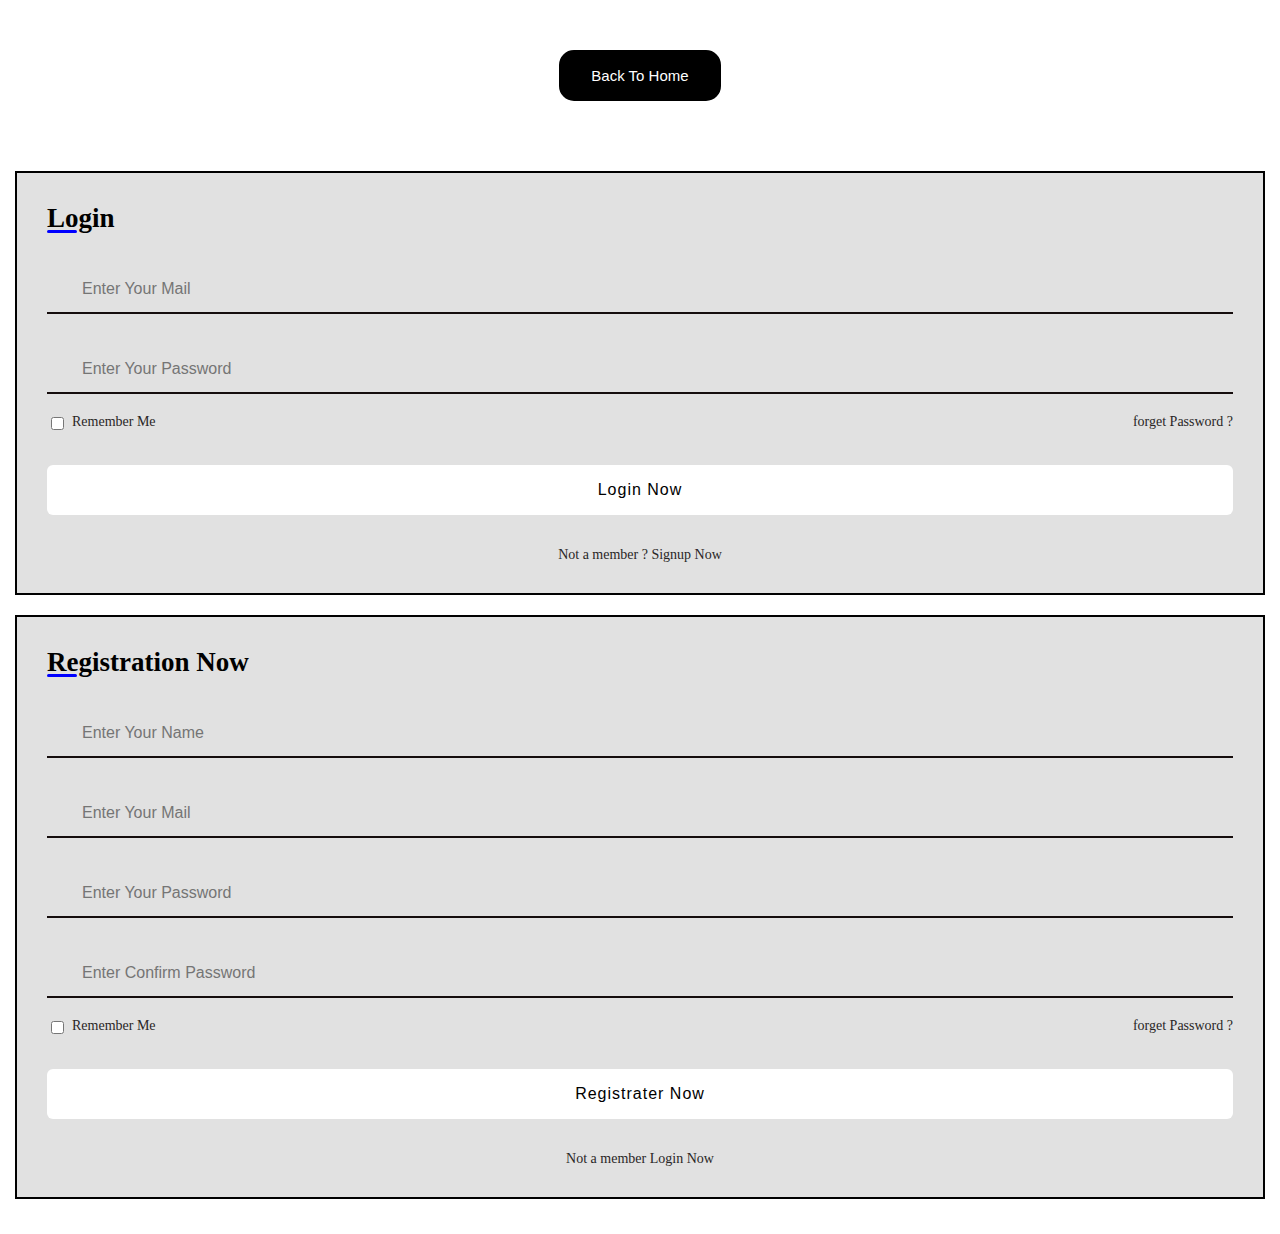
<file: login.html>
<!DOCTYPE html>
<html lang="en">
<head>
    <meta charset="UTF-8">
    <meta http-equiv="X-UA-Compatible" content="IE=edge">
    <meta name="viewport" content="width=device-width, initial-scale=1.0">
    <link rel="stylesheet" href="https://unicons.iconscout.com/release/v4.0.0/css/line.css">
    <link rel="stylesheet" href="login.css">
    <title>Document</title>
</head>
<body>

    <div class="back">
        <div class="back__button">
            <button><a href="index.html">Back To Home</a></button>
        </div>
    </div>
    <div class="login-container">
        <div class="forms">
            <div class="login-form">
            <div class="form login  ">
                <span class="title">Login</span>
                <form action="#">
                    <div class="input-field">
                        <input type="text" placeholder="Enter Your Mail">
                       <i class="uil uil-envelope"></i>
                    </div>

                    <div class="input-field">
                        <input type="text" placeholder="Enter Your Password">
                       <i class="uil uil-lock"></i>
                    </div>

                    <div class="checkbox-text">
                        <div class="checkbox-content">
                            <input type="checkbox" id="checkbox">
                            <label for="logcheck" class="text">Remember Me</label>
                        </div>
                        <a href="#" class="text">forget Password ?</a>
                    </div>

                    <div class="input-field button">
                        <input type="button" value="Login Now">
                    </div>
                </form>

               <div class="login-signup">
                <span class="text">Not a member ?
                    <a href="#" class="text signup-link">Signup Now</a>
                </span>
               </div> 
            </div>
        </div>

            <!-- registration form -->
            <div class="registration-form">
            <div class="form login ">
                <span class="title">Registration Now</span>
                <form action="#">

                    <div class="input-field">
                        <input type="text" placeholder="Enter Your Name">
                       <i class="uil uil-user"></i>
                    </div>

                    <div class="input-field">
                        <input type="text" placeholder="Enter Your Mail">
                       <i class="uil uil-envelope"></i>
                    </div>

                    <div class="input-field">
                        <input type="text" placeholder="Enter Your Password">
                       <i class="uil uil-lock"></i>
                    </div>

                    <div class="input-field">
                        <input type="text" placeholder="Enter Confirm Password">
                       <i class="uil uil-lock"></i>
                    </div>

                    <div class="checkbox-text">
                        <div class="checkbox-content">
                            <input type="checkbox" id="checkbox">
                            <label for="logcheck" class="text">Remember Me</label>
                        </div>
                        <a href="#" class="text">forget Password ?</a>
                    </div>

                    <div class="input-field button">
                        <input type="button" value="Registrater Now">
                    </div>
                </form>

               <div class="login-signup">
                <span class="text">Not a member
                    <a href="#" class="text login-link">Login Now</a>
                </span>
               </div> 
            </div>
        </div>
        </div>
    </div>
    <script src="https://cdnjs.cloudflare.com/ajax/libs/jquery/3.6.0/jquery.min.js" integrity="sha512-894YE6QWD5I59HgZOGReFYm4dnWc1Qt5NtvYSaNcOP+u1T9qYdvdihz0PPSiiqn/+/3e7Jo4EaG7TubfWGUrMQ==" crossorigin="anonymous" referrerpolicy="no-referrer"></script>
    <!-- <script src="https://cdnjs.cloudflare.com/ajax/libs/OwlCarousel2/2.3.4/owl.carousel.min.js" integrity="sha512-bPs7Ae6pVvhOSiIcyUClR7/q2OAsRiovw4vAkX+zJbw3ShAeeqezq50RIIcIURq7Oa20rW2n2q+fyXBNcU9lrw==" crossorigin="anonymous" referrerpolicy="no-referrer"></script> -->
  
    <script src="script.js"></script>
</body>
</html>
</file>
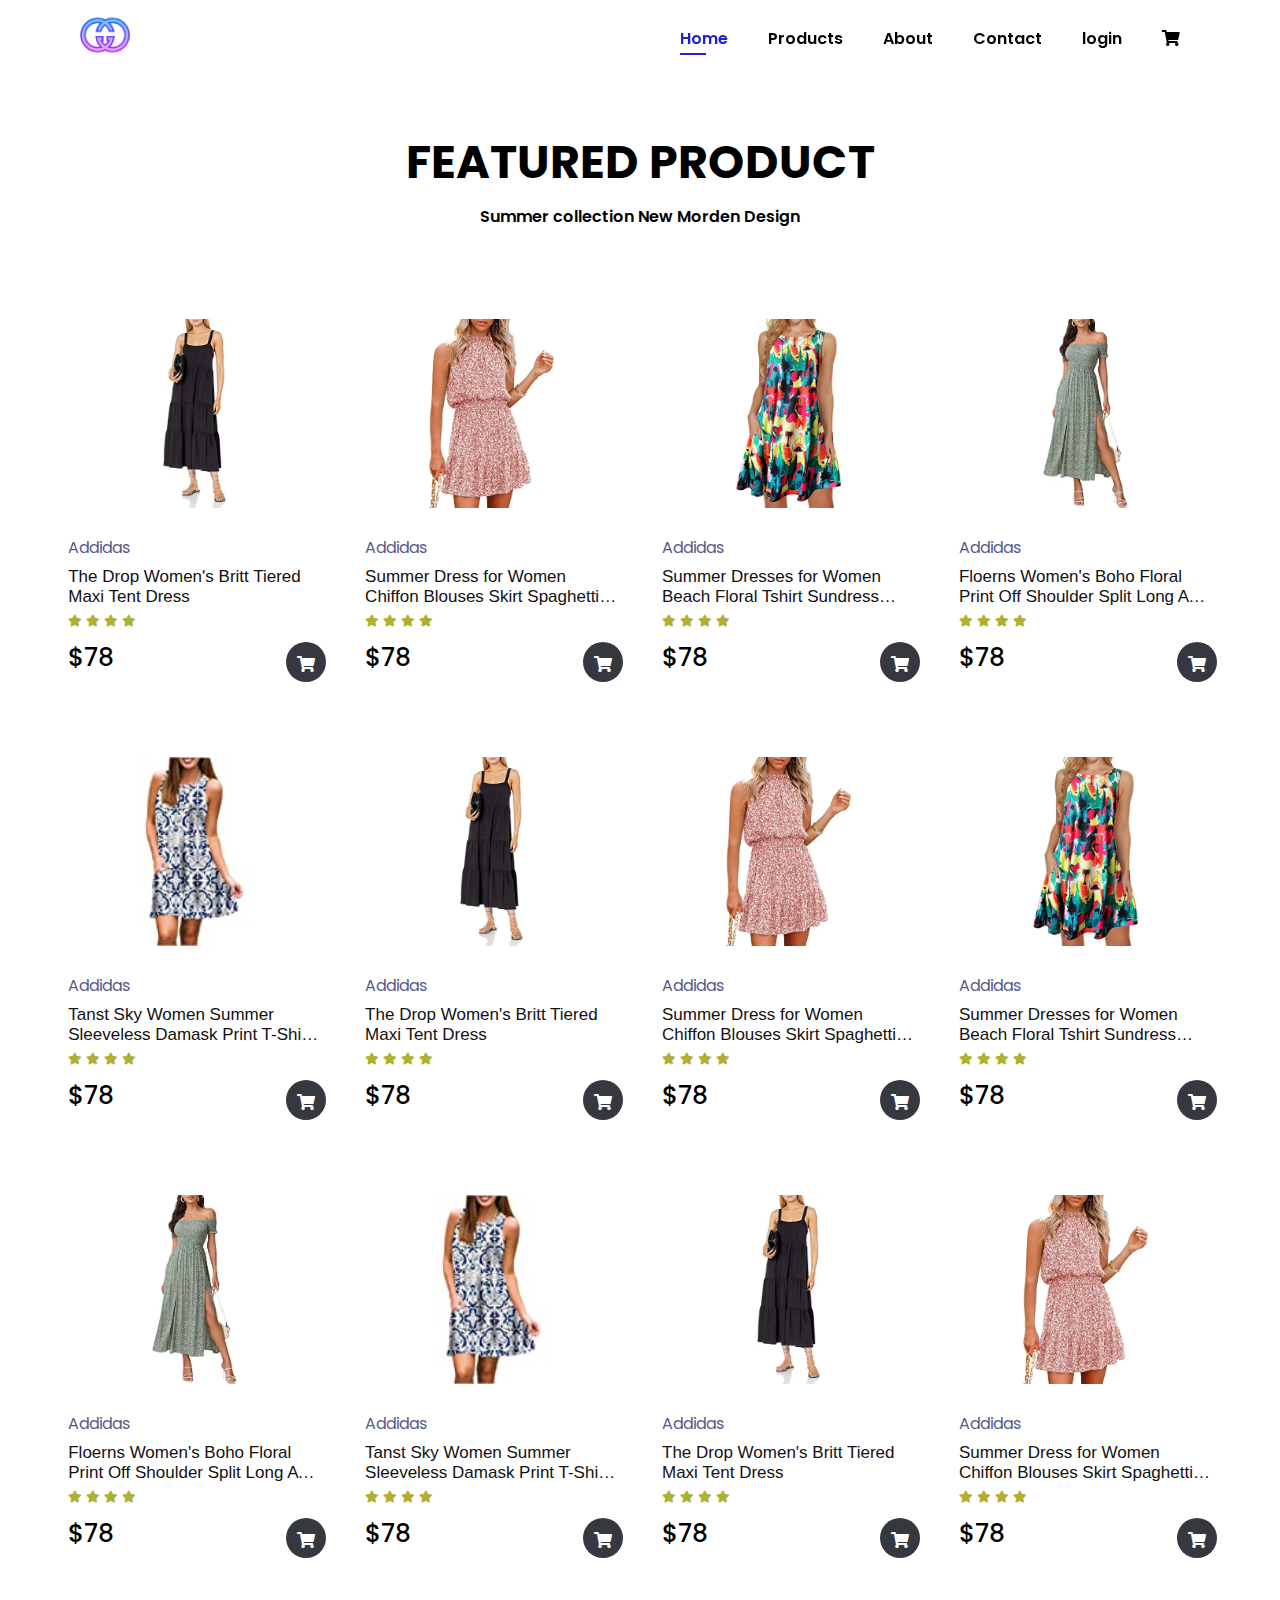
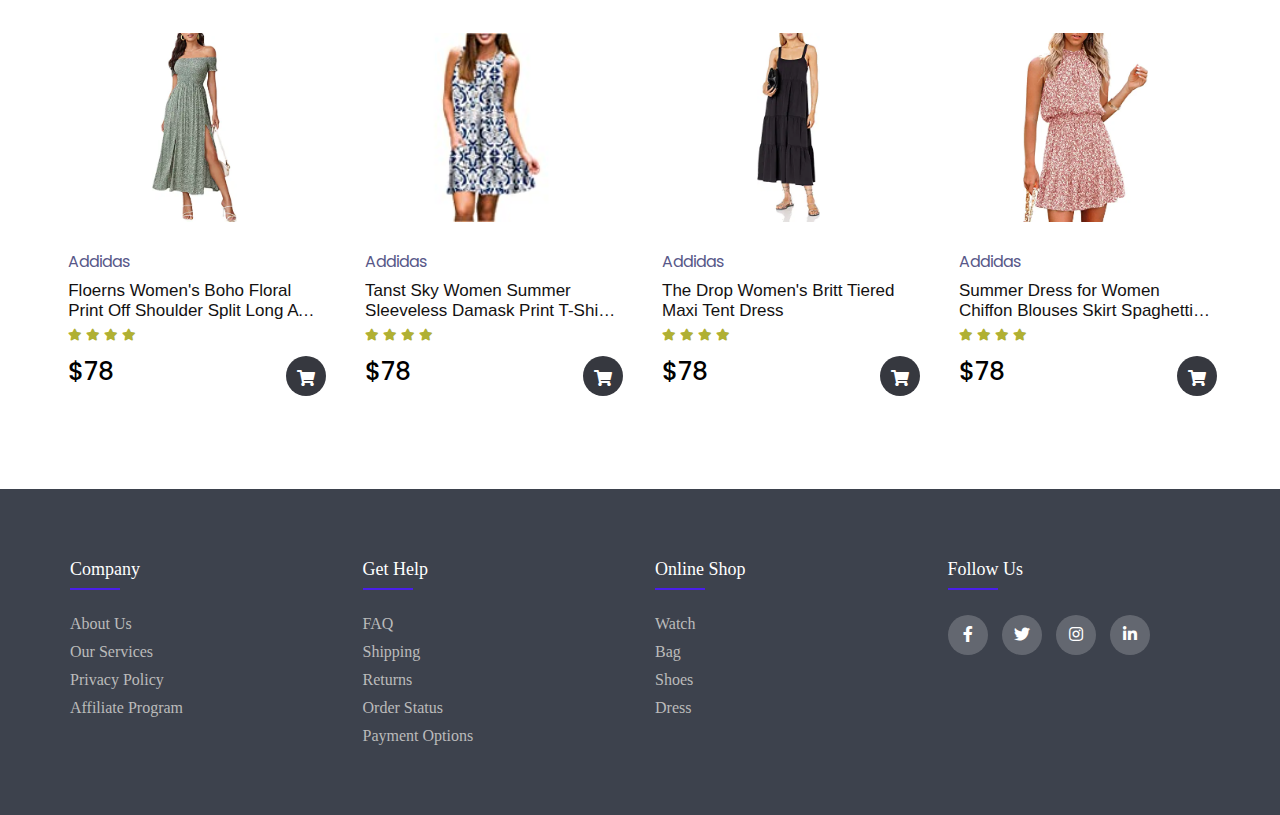
<file: product.html>
<!DOCTYPE html>
<html lang="en">
<head>
    <meta charset="UTF-8">
    <meta http-equiv="X-UA-Compatible" content="IE=edge">
    <meta name="viewport" content="width=device-width, initial-scale=1.0">
    <title>Document</title>
    <link rel="stylesheet" href="https://cdnjs.cloudflare.com/ajax/libs/OwlCarousel2/2.3.4/assets/owl.carousel.min.css" integrity="sha512-tS3S5qG0BlhnQROyJXvNjeEM4UpMXHrQfTGmbQ1gKmelCxlSEBUaxhRBj/EFTzpbP4RVSrpEikbmdJobCvhE3g==" crossorigin="anonymous" referrerpolicy="no-referrer" />
    <link rel="stylesheet" href="https://cdnjs.cloudflare.com/ajax/libs/OwlCarousel2/2.3.4/assets/owl.theme.default.min.css" integrity="sha512-sMXtMNL1zRzolHYKEujM2AqCLUR9F2C4/05cdbxjjLSRvMQIciEPCQZo++nk7go3BtSuK9kfa/s+a4f4i5pLkw==" crossorigin="anonymous" referrerpolicy="no-referrer" />
    <link rel="stylesheet" href="https://unicons.iconscout.com/release/v4.0.0/css/line.css">
    <link rel="stylesheet" href="https://use.fontawesome.com/releases/v5.15.4/css/all.css" />
    <link rel="stylesheet" href="./style.css">
</head>
<body>
    <div id="bar" class="bar">
        <i class="uil uil-bars" id="visible"></i>
        <i class="uil uil-times" id="hidden"></i>
       </div>
      <header id="header1" class="header">
        <a href="#"><img src="logo.webp" class="logo" alt="logo"></a>
        <div class="navbar-section">
           <ul id="navbar">
             <li><a class="active" href="index.html">Home</a></li>
             <li><a href="product.html">Products</a></li>
             <li><a href="AboutUs.html">About</a></li>
             <li><a href="contact.html">Contact</a></li>
             <li><a href="#" id="button">login</a></li>
             <li><a href="#"><i class="fas fa-shopping-cart"></i></a></li>
           </ul>
        </div>
     </header>

     <div class="responsive-navbar">
        <ul id="mobile-nav">
          <li><a class="active"  href="index.html">Home</a></li>
          <li><a href="product.html">Products</a></li>
          <li><a href="AboutUs.html">About</a></li>
          <li><a href="contact.html">Contact</a></li>
          <li><a href="login.html" id="button">login</a></li>
          <li><a href="#"><i class="fas fa-shopping-cart"></i></a></li>
        </ul>
       </div>
       <!-- login starts -->
       <div class="login-container">
        <div class="forms">
            <div class="form login ">
              <div class="close" >
                <span class="title">Login</span>
                <i id="close" class="uil uil-times"></i>
              </div>
                <form action="#">
                    <div class="input-field">
                        <input type="text" placeholder="Enter Your Mail">
                       <i class="uil uil-envelope"></i>
                    </div>
       
                    <div class="input-field">
                        <input type="text" placeholder="Enter Your Password">
                       <i class="uil uil-lock"></i>
                    </div>
       
                    <div class="checkbox-text">
                        <div class="checkbox-content">
                            <input type="checkbox" id="checkbox">
                            <label for="logcheck" class="text">Remember Me</label>
                        </div>
                        <a href="#" class="text">forget Password ?</a>
                    </div>
       
                    <div class="input-field button">
                        <input type="button" value="Login Now">
                    </div>
                </form>
       
               <div class="login-signup">
                <span class="text">Not a member ?
                    <a href="#"  id="signup" class="text signup-link">Signup Now</a>
                </span>
               </div> 
            </div>
<!-- registration form -->

<div class="form signup ">
    <div class="close">
      <span class="title">Registration Now</span>
      <i  id="close2" class="uil uil-times"></i>
    </div>
      <form action="#">

          <div class="input-field">
              <input type="text" placeholder="Enter Your Name">
             <i class="uil uil-user"></i>
          </div>

          <div class="input-field">
              <input type="text" placeholder="Enter Your Mail">
             <i class="uil uil-envelope"></i>
          </div>

          <div class="input-field">
              <input type="text" placeholder="Enter Your Password">
             <i class="uil uil-lock"></i>
          </div>

          <div class="input-field">
              <input type="text" placeholder="Enter Confirm Password">
             <i class="uil uil-lock"></i>
          </div>

          <div class="checkbox-text">
              <div class="checkbox-content">
                  <input type="checkbox" id="checkbox">
                  <label for="logcheck" class="text">Remember Me</label>
              </div>
              <a href="#" class="text">forget Password ?</a>
          </div>

          <div class="input-field button">
              <input type="button" value="Login Now">
          </div>
      </form>

     <div class="login-signup">
      <span class="text">Not a member ?
          <a href="#" id="loginup" class="text login-link">Login Now</a>
      </span>
     </div> 
  </div>
</div>
</div>


<!-- producr starts   -->
<section id="product" class="section-p1">
    <h2 class="active">Featured Product </h2>
    <p>Summer collection New Morden Design</p>
    <div class="card-container">
     <div class="container-info">
       <img src="./images/p1.webp" alt="">
       <div class="container-content">
         <span>Addidas</span>
         <h5>The Drop Women's Britt Tiered Maxi Tent Dress</h5>
         <div class="star">
           <i class="fas fa-star"></i>
           <i class="fas fa-star"></i>
           <i class="fas fa-star"></i>
           <i class="fas fa-star"></i>
         </div>
         <h4>$78</h4>
       </div>
       <a href="#"><i id="cart" class="fas fa-shopping-cart"></i></a>
     </div>

     <div class="container-info">
       <img src="./images/p2.webp" alt="">
       <div class="container-content">
         <span>Addidas</span>
         <div class="title">
           <h5>Summer Dress for Women Chiffon Blouses Skirt Spaghetti Sleeveless Tops Halter Ruffle Romper Sun Flowy Summer Outfits</h5>
         </div>
         <div class="star">
           <i class="fas fa-star"></i>
           <i class="fas fa-star"></i>
           <i class="fas fa-star"></i>
           <i class="fas fa-star"></i>
         </div>
         <h4>$78</h4>
       </div>
       <a href="#"><i id="cart" class="fas fa-shopping-cart"></i></a>
     </div>

     <div class="container-info">
       <img src="./images/p3.webp" alt="">
       <div class="container-content">
         <span>Addidas</span>
         <div class="title">
           <h5>Summer Dresses for Women Beach Floral Tshirt Sundress Sleeveless Pockets Casual Loose Tank Dress</h5>
         </div>
         <div class="star">
           <i class="fas fa-star"></i>
           <i class="fas fa-star"></i>
           <i class="fas fa-star"></i>
           <i class="fas fa-star"></i>
         </div>
         <h4>$78</h4>
       </div>
       <a href="#"><i id="cart" class="fas fa-shopping-cart"></i></a>
     </div>

     <div class="container-info">
       <img src="./images/p4.webp" alt="">
       <div class="container-content">
         <span>Addidas</span>
         <div class="title">
           <h5>Floerns Women's Boho Floral Print Off Shoulder Split Long A Line Dress</h5>
         </div>
         <div class="star">
           <i class="fas fa-star"></i>
           <i class="fas fa-star"></i>
           <i class="fas fa-star"></i>
           <i class="fas fa-star"></i>
         </div>
         <h4>$78</h4>
       </div>
       <a href="#"><i id="cart" class="fas fa-shopping-cart"></i></a>
     </div>

     <div class="container-info">
       <img src="./images/p8.jpg" alt="">
       <div class="container-content">
         <span>Addidas</span>
         <div class="title">
           <h5>Tanst Sky Women Summer Sleeveless Damask Print T-Shirt Dress with Pockets(S-3XL)</h5>
         </div>
         <div class="star">
           <i class="fas fa-star"></i>
           <i class="fas fa-star"></i>
           <i class="fas fa-star"></i>
           <i class="fas fa-star"></i>
         </div>
         <h4>$78</h4>
       </div>
       <a href="#"><i id="cart" class="fas fa-shopping-cart"></i></a>
     </div>
    
     <div class="container-info">
       <img src="./images/p1.webp" alt="">
       <div class="container-content">
         <span>Addidas</span>
         <h5>The Drop Women's Britt Tiered Maxi Tent Dress</h5>
         <div class="star">
           <i class="fas fa-star"></i>
           <i class="fas fa-star"></i>
           <i class="fas fa-star"></i>
           <i class="fas fa-star"></i>
         </div>
         <h4>$78</h4>
       </div>
       <a href="#"><i id="cart" class="fas fa-shopping-cart"></i></a>
     </div>

     <div class="container-info">
       <img src="./images/p2.webp" alt="">
       <div class="container-content">
         <span>Addidas</span>
         <div class="title">
           <h5>Summer Dress for Women Chiffon Blouses Skirt Spaghetti Sleeveless Tops Halter Ruffle Romper Sun Flowy Summer Outfits</h5>
         </div>
         <div class="star">
           <i class="fas fa-star"></i>
           <i class="fas fa-star"></i>
           <i class="fas fa-star"></i>
           <i class="fas fa-star"></i>
         </div>
         <h4>$78</h4>
       </div>
       <a href="#"><i id="cart" class="fas fa-shopping-cart"></i></a>
     </div>

     <div class="container-info">
       <img src="./images/p3.webp" alt="">
       <div class="container-content">
         <span>Addidas</span>
         <div class="title">
           <h5>Summer Dresses for Women Beach Floral Tshirt Sundress Sleeveless Pockets Casual Loose Tank Dress</h5>
         </div>
         <div class="star">
           <i class="fas fa-star"></i>
           <i class="fas fa-star"></i>
           <i class="fas fa-star"></i>
           <i class="fas fa-star"></i>
         </div>
         <h4>$78</h4>
       </div>
       <a href="#"><i id="cart" class="fas fa-shopping-cart"></i></a>
     </div>

     <div class="container-info">
        <img src="./images/p4.webp" alt="">
        <div class="container-content">
          <span>Addidas</span>
          <div class="title">
            <h5>Floerns Women's Boho Floral Print Off Shoulder Split Long A Line Dress</h5>
          </div>
          <div class="star">
            <i class="fas fa-star"></i>
            <i class="fas fa-star"></i>
            <i class="fas fa-star"></i>
            <i class="fas fa-star"></i>
          </div>
          <h4>$78</h4>
        </div>
        <a href="#"><i id="cart" class="fas fa-shopping-cart"></i></a>
      </div>
 
      <div class="container-info">
        <img src="./images/p8.jpg" alt="">
        <div class="container-content">
          <span>Addidas</span>
          <div class="title">
            <h5>Tanst Sky Women Summer Sleeveless Damask Print T-Shirt Dress with Pockets(S-3XL)</h5>
          </div>
          <div class="star">
            <i class="fas fa-star"></i>
            <i class="fas fa-star"></i>
            <i class="fas fa-star"></i>
            <i class="fas fa-star"></i>
          </div>
          <h4>$78</h4>
        </div>
        <a href="#"><i id="cart" class="fas fa-shopping-cart"></i></a>
      </div>
     
      <div class="container-info">
        <img src="./images/p1.webp" alt="">
        <div class="container-content">
          <span>Addidas</span>
          <h5>The Drop Women's Britt Tiered Maxi Tent Dress</h5>
          <div class="star">
            <i class="fas fa-star"></i>
            <i class="fas fa-star"></i>
            <i class="fas fa-star"></i>
            <i class="fas fa-star"></i>
          </div>
          <h4>$78</h4>
        </div>
        <a href="#"><i id="cart" class="fas fa-shopping-cart"></i></a>
      </div>
 
      <div class="container-info">
        <img src="./images/p2.webp" alt="">
        <div class="container-content">
          <span>Addidas</span>
          <div class="title">
            <h5>Summer Dress for Women Chiffon Blouses Skirt Spaghetti Sleeveless Tops Halter Ruffle Romper Sun Flowy Summer Outfits</h5>
          </div>
          <div class="star">
            <i class="fas fa-star"></i>
            <i class="fas fa-star"></i>
            <i class="fas fa-star"></i>
            <i class="fas fa-star"></i>
          </div>
          <h4>$78</h4>
        </div>
        <a href="#"><i id="cart" class="fas fa-shopping-cart"></i></a>
      </div>

      <div class="container-info">
        <img src="./images/p4.webp" alt="">
        <div class="container-content">
          <span>Addidas</span>
          <div class="title">
            <h5>Floerns Women's Boho Floral Print Off Shoulder Split Long A Line Dress</h5>
          </div>
          <div class="star">
            <i class="fas fa-star"></i>
            <i class="fas fa-star"></i>
            <i class="fas fa-star"></i>
            <i class="fas fa-star"></i>
          </div>
          <h4>$78</h4>
        </div>
        <a href="#"><i id="cart" class="fas fa-shopping-cart"></i></a>
      </div>
 
      <div class="container-info">
        <img src="./images/p8.jpg" alt="">
        <div class="container-content">
          <span>Addidas</span>
          <div class="title">
            <h5>Tanst Sky Women Summer Sleeveless Damask Print T-Shirt Dress with Pockets(S-3XL)</h5>
          </div>
          <div class="star">
            <i class="fas fa-star"></i>
            <i class="fas fa-star"></i>
            <i class="fas fa-star"></i>
            <i class="fas fa-star"></i>
          </div>
          <h4>$78</h4>
        </div>
        <a href="#"><i id="cart" class="fas fa-shopping-cart"></i></a>
      </div>
     
      <div class="container-info">
        <img src="./images/p1.webp" alt="">
        <div class="container-content">
          <span>Addidas</span>
          <h5>The Drop Women's Britt Tiered Maxi Tent Dress</h5>
          <div class="star">
            <i class="fas fa-star"></i>
            <i class="fas fa-star"></i>
            <i class="fas fa-star"></i>
            <i class="fas fa-star"></i>
          </div>
          <h4>$78</h4>
        </div>
        <a href="#"><i id="cart" class="fas fa-shopping-cart"></i></a>
      </div>
 
      <div class="container-info">
        <img src="./images/p2.webp" alt="">
        <div class="container-content">
          <span>Addidas</span>
          <div class="title">
            <h5>Summer Dress for Women Chiffon Blouses Skirt Spaghetti Sleeveless Tops Halter Ruffle Romper Sun Flowy Summer Outfits</h5>
          </div>
          <div class="star">
            <i class="fas fa-star"></i>
            <i class="fas fa-star"></i>
            <i class="fas fa-star"></i>
            <i class="fas fa-star"></i>
          </div>
          <h4>$78</h4>
        </div>
        <a href="#"><i id="cart" class="fas fa-shopping-cart"></i></a>
      </div>
   </div>

   
 </section>
 <!-- product ends  -->

<!-- footer start -->
<footer class="footer">
    <div class="container">
      <div class="row">
        <div class="footer-col">
          <h4>company</h4>
          <ul>
            <li><a href="#">about us</a></li>
            <li><a href="#">our services</a></li>
            <li><a href="#">privacy policy</a></li>
            <li><a href="#">affiliate program</a></li>
          </ul>
        </div>
        <div class="footer-col">
          <h4>get help</h4>
          <ul>
            <li><a href="#">FAQ</a></li>
            <li><a href="#">shipping</a></li>
            <li><a href="#">returns</a></li>
            <li><a href="#">order status</a></li>
            <li><a href="#">payment options</a></li>
          </ul>
        </div>
        <div class="footer-col">
          <h4>online shop</h4>
          <ul>
            <li><a href="#">watch</a></li>
            <li><a href="#">bag</a></li>
            <li><a href="#">shoes</a></li>
            <li><a href="#">dress</a></li>
          </ul>
        </div>
        <div class="footer-col">
          <h4>follow us</h4>
          <div class="social-links">
            <a href="#"><i class="fab fa-facebook-f"></i></a>
            <a href="#"><i class="fab fa-twitter"></i></a>
            <a href="#"><i class="fab fa-instagram"></i></a>
            <a href="#"><i class="fab fa-linkedin-in"></i></a>
          </div>
        </div>
      </div>
    </div>
 </footer>
<!-- footer ends  -->
<script src="https://cdnjs.cloudflare.com/ajax/libs/jquery/3.6.0/jquery.min.js" integrity="sha512-894YE6QWD5I59HgZOGReFYm4dnWc1Qt5NtvYSaNcOP+u1T9qYdvdihz0PPSiiqn/+/3e7Jo4EaG7TubfWGUrMQ==" crossorigin="anonymous" referrerpolicy="no-referrer"></script>
<script src="https://cdnjs.cloudflare.com/ajax/libs/OwlCarousel2/2.3.4/owl.carousel.min.js" integrity="sha512-bPs7Ae6pVvhOSiIcyUClR7/q2OAsRiovw4vAkX+zJbw3ShAeeqezq50RIIcIURq7Oa20rW2n2q+fyXBNcU9lrw==" crossorigin="anonymous" referrerpolicy="no-referrer"></script>

<script src="script.js"></script>
</body>
</html>
</file>
<file: style.css>
@import url('https://fonts.googleapis.com/css2?family=Poppins:wght@400;500;600;700&family=Roboto:wght@300&family=Ubuntu:wght@400;500;700&display=swap');
*{
    margin: 0;
    padding: 0;
    box-sizing: border-box;
}

h1{
    font-size: 50px;
    line-height: 64px;
    font-weight: 700;
}

h2{
    font-size: 46px;
    line-height: 54px;
}

h4{
    font-size: 26px;
    font-weight: 700;
}

h6{
    font-size: 15px;
}

p{
    font-size: 16px;
    margin: 15px 0 50px 0 ;
    font-weight: 600;
}

.section-p1{
    padding: 40px 30px;
}

.section-m1{
    margin: 40px 0;
}

/* ***********************navbar********************************  */
#header1{
    display: flex;
    align-items: center;
    justify-content: space-between;
    padding: 10px 80px;
    font-family: 'Poppins', sans-serif;
    z-index: 9;
    position: sticky;
    left: 0;
    top: 0;
    /* height: 60px; */
}

.shadow{
    background: rgb(239, 236, 236);
    box-shadow:18px 18px 20px rgb(0, 0, 0,0.2) ;
}


#header1 img{
    width: 50px;
    height: 50px;
}

#navbar{
    /* float: right; */
    display: flex;
    align-items: center;
    justify-content: space-between;
}

#navbar li{
    /* display: inline-block; */
    /* list-style: 80px; */
    /* margin: 0 5px; */
    list-style: none;
    padding: 0 20px;
    position: relative;
}

#navbar li a{
    text-decoration: none;
    font-size: 16px;
    font-weight: 600;
    color: black;
    transition: 0.3s;
}

#navbar li a:hover,
#navbar li a.active{
    color:rgb(34, 34, 203); ;
}

#navbar li a.active::after,
#navbar li a:hover::after{
    content: "";
    width: 30%;
    height: 2px;
    background: rgb(62, 22, 224);
    position: absolute;
    bottom: -4px;
    left: 20px;

}

#bar{
    /* left: 5rem; */
    left: 0px;
    top: 0px;
    padding: 10px 80px;
    text-align: end;
    width: 100%;
    position: fixed;
    visibility: hidden;
    display: flex;
    justify-content: space-between;
}

.uil-bars,
.uil-times{
    font-size: 2.8rem;
}

/****************** mobile-navbar***************** */
.responsive-navbar{
    position: fixed;
    /* display: inline-block !important;  */
    z-index: 999;
    display: none;
    visibility: hidden;
    /* height: 80px; */
    background: rgb(255, 255, 255);
    width: 100%;
    text-align: center;
    top: 4rem;
    /* -webkit-transition:all 0.5s ease-in-out; */
    transition: all 0.5s ease-in-out;
}

#mobile-nav li{
    margin: 15px;
    list-style:none;
}

#mobile-nav li a{
    font-size: 20px;
    padding: 15px;
    text-decoration: none;
    color: rgb(0, 0, 0);
}

/***************************** homepage************************  */

#home{
    background: url(./sample1.jpg);
    background-size: cover;
    z-index: -1;
    height: 100vh;
    width: 100%;
    margin-top: -76px;
    padding: 0 80px;
    display: flex;
    align-items: flex-start;
    justify-content: center;
    flex-direction: column;
}

.home-left{
    font-family: 'Roboto', sans-serif;
    opacity:1 !important;
    /* z-index: 3; */
    color: rgb(0, 0, 0);
}
.home-left h4{
    padding-bottom: 15px;
    font-family: 'Roboto', sans-serif;
}

.home-left h1{
    color:rgb(52, 27, 212) ;
}

.home-left button{
    border: 2px solid white;
    border-radius: 15px;
    padding: 10px 20px;
    color: white;
    cursor: pointer;
    background-color: transparent;
    text-transform: uppercase;
}


.home-left button:hover{
    background: #000;
}

/*************** login ************ */

.login-container{
    justify-content: center;
    margin-top: 55px;
    margin-right: 15px;
    z-index: 9;
    position: fixed;
    left: 0;
    width: 100%;
    display: flex;
    justify-content: space-around;
    right: 0;
    top: 3rem;
    transition: all 0.6s ease;
    border-radius: 15px;
}

.signup {
     display: none;
     transition: 0.8s ease;
}


.login-container .forms{
   align-items: center;
   min-width: 31rem;
   border-radius:  10px 15px;
   background: rgb(225 225 225);
   transition: all 0.2s ease;
}

.login{
    display: none;
    transition: 0.8s ease;
}
.login-container .form{
    padding: 30px;
}

.login-container .form .close{
    display: flex;
    cursor: pointer;
    justify-content: space-between;
}

.login-container .form .title{
    font-size: 27px;
    font-weight: 600;
    position: relative;
}

.form .title::before{
    content: "";
    position: absolute;
    left: 0;
    bottom: 0;
    height: 3px;
    width: 30px;
    background: blue;
    border-radius: 25px;

}

.form .input-field{
    margin-top: 30px;
    height: 50px;
    width: 100%;
    position: relative;
}

.input-field input{
    position: absolute;
    height: 100%;
    width: 100%;
    padding:0 35px;
    border: none;
    outline: none;
    background: rgb(225 225 225);
    font-size: 16px;
    border-bottom: 2px solid rgb(21, 13, 13);
    border-top: 2px solid transparent;
    transition: all 0.2s ease;
}

.form .input-field i{
    position: absolute;
    top: 50%;
    left: 0;
    transform: translateY(-50%);
    font-size: 23px;
}

.form .checkbox-text{
    display: flex;
    align-items: center;
    justify-content: space-between;
    margin-top: 20px;
}

.checkbox-text .checkbox-content{
    display: flex;
    align-items: center;
}

.checkbox-content input{
    margin: 0 8px -2px 4px;

}

.form a{
    text-decoration: none;
}

.form a:hover{
    text-decoration: underline;
}

.form .text{
    color: rgb(41, 38, 38);
    font-size: 14px;
}

.form .button{
    margin-top: 35px;
}

.form .button input{
    border: none;
    letter-spacing: 1px;
    border-radius: 6px;
    font-weight: 500;
    cursor: pointer;
    background: rgb(255, 255, 255);

}

.form .login-signup{
    margin-top: 30px;
    text-align: center;
}

/* **********************carousal ********************* */

@keyframes scroll {
	0% { transform: translateX(0); }
	100% { transform: translateX(calc(-250px * 7))}
}


.slider {
	background: white;
	/* box-shadow: 0 10px 20px -5px rgba(0, 0, 0, .125); */
	height: 56vh;
    padding-top: 60px;
	margin: auto;
	overflow:hidden;
	position: relative;
}
.slider img{
    display: block;
    width: 100%;
    padding: 15px;
    object-fit: contain;
    height: 30vh;
}
	
	.slide-track {
		animation: scroll 20s linear infinite;
		display: flex;
		width: calc(250px * 14);
	}
	
	.slide {
		/* height: 100px; */
		width: 250px;
        margin: 10px;

	}

    .slide  p {
        font-size: 16px;
        margin: 15px 31px 20px 34px;
        font-weight: 400;
    }
    
    
/********************** featured ************************ */

#feature{
    display: flex;
    align-items: center;
    flex-wrap: wrap;
    justify-content: space-evenly;
}
#feature .fe-box{
    font-family: 'Poppins', sans-serif;
    width: 220px;
    text-align: center;
    display: flex;
    padding: 25px 15px;
    border-radius: 14px;
    transition: 0.8s;
    margin: 15px 1px;
}

.fe-box img{
    width: 45px;
    /* height: 100px; */
    margin-bottom: 10px ;
}

#feature .fe-box h6{
    font-family: Arial, Helvetica, sans-serif;
    display: inline-block;
    padding: 10px 15px;
    /* color: rgb(0, 0, 0); */
}

.owl{
    font-family: 'Poppins', sans-serif;
    margin: auto;
    text-align: center;
    width: 92%;
    padding-top: 22px;
}

.owl-theme .item{
    width: 200px;
    margin: auto;
    /* border: 2px solid rgb(13, 13, 13); */
}

.owl-theme .item div{
    /* border: 2px solid black; */
    padding: 10px 10px;
}
.item p{
    font-size: 14px;
    margin: 12px 26px 20px 16px;
    font-weight: 500;
    display: -webkit-box;
    -webkit-line-clamp: 2;
    -webkit-box-orient: vertical;
    overflow: hidden;
}

.links {
        display: flex;
        justify-content: center;
        align-items: center;
        text-align: center;
        width: 70%;
        /* border: 2px solid red; */
        position: fixed;
        margin-top: 19px;
        visibility: hidden;
        transition: all 0.2s ease;
}

.spklinks {
        display: flex;
        /* flex-direction: column; */
        /* position: absolute; */
        /* margin-top: -130px; */
        /* margin-left: 0px; */
        bottom: -5px;
        background: rgb(0, 0, 0 ,0.5);
        /* backdrop-filter: blur(55px); */
        padding: 15PX 35PX;
        border-radius: 10PX;
 }

 .owl-theme .item:hover .links{
    margin-top: -115px;
    visibility: visible;
 }

.spklinks li a{
    margin: 0px 5px;
    color: white;
}

.item img{
    height: 28vh;
    margin: auto;
    width: 54% !important;
}

/******************* product featured ******************** */
#product{
    text-align: center;
    font-family: 'Poppins', sans-serif;
    position: relative;
    padding: 58px 0px;
}

#product h2{
    text-transform: uppercase;
}

/* #product .active::after{
    content: "";
    width: 29%;
    height: 4px;
    background: rgb(0, 0, 0);
    position: absolute;
    left: 78vh;
    top: 96px;
} */

#product .card-container{
    display: flex;
    flex-wrap: wrap;
    padding: 0px 25px;
    /* justify-content: space-between; */
    justify-content: center;
    align-items: center;
}
#product .container-info{
 width: 23%;
 min-width: 250px;
 padding: 15px;
 /* border: 1px solid black; */
 border-radius: 10px;
 cursor: pointer;
 margin: 15px 7px;
 transition: 0.8s;
 position: relative;

}
#product .container-info img{
    width: 100%;
    height: 209px;
    padding: 10px;
    object-fit: contain;

}

#product .container-info:hover{
    box-shadow:18px 18px 20px rgb(0, 0, 0,0.3) ;
}

.container-content{
   text-align: start;
   padding: 10px 0;
}
.container-content span{
    color: rgb(88, 88, 137);
 
}

.container-content .title{
    display: -webkit-box;
    -webkit-line-clamp: 2;
    -webkit-box-orient: vertical;
    overflow: hidden;
}
.container-content h5{
    padding-top: 7px;
    color: rgba(19, 17, 17);
    font-size: 17px;
    font-family: Arial, sans-serif;
    font-weight: 500;
}
.container-content i{
    font-size: 12px;
    color: rgb(176, 176, 51);
}

.container-content h4{
    padding-top: 7px;
    font-size: 25px;
    font-weight: 500;
}
.container-info #cart{
  width: 40px;
  height: 40px;
  line-height: 44px;
  border-radius: 50px;
  background: rgb(54, 56, 63);
  position: absolute;
  bottom: 20px;
  right: 10px;
  font-weight: 700;
  color: white;
}
 button{
    padding: 12px 35px;
    border-radius: 15px;
    border: 2PX solid white;
    background-color: #000;

 }

 button a{
    font-size: 15px;
    text-decoration: none;
    color: rgb(241, 233, 233);
 }

/**************************** footer**************************** */
.container{
	max-width: 1170px;
	margin:auto;
}
.row{
	display: flex;
	flex-wrap: wrap;
}
ul{
	list-style: none;
}
.footer{
    background-color: #3d424d;
    padding: 70px 0;
}
.footer-col{
   width: 25%;
   padding: 0 15px;
}
.footer-col h4{
	font-size: 18px;
	color: #ffffff;
	text-transform: capitalize;
	margin-bottom: 35px;
	font-weight: 500;
	position: relative;
}
.footer-col h4::before{
	content: '';
	position: absolute;
	left:0;
	bottom: -10px;
	background-color: #4a1ee9;
	height: 2px;
	box-sizing: border-box;
	width: 50px;
}
.footer-col ul li:not(:last-child){
	margin-bottom: 10px;
}
.footer-col ul li a{
	font-size: 16px;
	text-transform: capitalize;
	color: #ffffff;
	text-decoration: none;
	font-weight: 300;
	color: #bbbbbb;
	display: block;
	transition: all 0.3s ease;
}
.footer-col ul li a:hover{
	color: #ffffff;
	padding-left: 8px;
}
.footer-col .social-links a{
	display: inline-block;
	height: 40px;
	width: 40px;
	background-color: rgba(255,255,255,0.2);
	margin:0 10px 10px 0;
	text-align: center;
	line-height: 40px;
	border-radius: 50%;
	color: #ffffff;
	transition: all 0.5s ease;
}
.footer-col .social-links a:hover{
	color: #24262b;
	background-color: #ffffff;
}


/******************** media query***************************  */
@media screen and (max-width:525px){
  #home{
    padding: 0 20px;
  }
  #header1{
    padding: 10px 20px;
  }
  #bar{
    padding: 10px 19px;
  }
}

@media screen and (max-width:643px){
    .login-container .forms{
        min-width: 22rem;
    }
}

@media screen and (max-width:848px) {
    #navbar{
        display: block;
    }
   .shadow{
    box-shadow: none ;
    background: none;
   }
    #header1 {
        display:none;
        align-items: center;
        justify-content: space-between;
        padding: 115px 80px;
        font-family: 'Poppins', sans-serif;
        z-index: 9;
        background: white;
        position: sticky;
        left: 0;
        top: 0;
        flex-direction: column;
        transition:all 0.8s ease;
    }
    #navbar li {
        list-style: none;
        padding: 11px 20px;
        position: relative;
    }
    #header1 img {
        display: none;
    }

    #bar{
        z-index: 10;
        visibility: visible;
        background:white;
    }
    #product {
        padding: 95px 0px;
    }
}

@media(max-width: 767px){
    .footer-col{
      width: 50%;
      margin-bottom: 30px;
  }
  }
  @media(max-width: 574px){
    .footer-col{
      width: 100%;
  }
  }
  
  
  .img-sec{
    /* font-family: 'Courier New', monospace; */
    background: url(./bann.webp);
    background-size:cover;
    height: 56vh;
    margin: 15px 15px;
  }

  .img-one{
    /* font-family: 'Courier New', monospace; */
    background: url(./bann2.webp);
    background-size:cover;
    height: 56vh;
    margin: 15px 15px;
  }
  .sales{
    margin: 25px auto 43px auto;
    padding: 100px 40px;
    text-align: center;

  }

  .sales .active{
    color: white;
  }
  .sales p{
    color: white;
    font-size: 40px;
    font-weight: 800;
  }
</file>
<file: contact.css>
body {
  font-family: "Roboto", Helvetica, Arial, sans-serif;
  font-weight: 100;
  font-size: 12px;
  line-height: 30px;
  /* background: #4CAF50; */
  /* background: linear-gradient(75.7deg, #8b3b7a 29.76%, #462d7c 40.43%, #090413 87.38%); */
 
}
.back{
  display: none;
  text-align: center;
  margin: 50px 15px;

}

.back button {
  padding: 15px 30px;
  border: 2px solid black;
  border-radius: 15px;
  background: rgb(0, 0, 0);
}

.back button a{
  text-decoration: none;
  color: rgb(255, 255, 255) ;
  font-size: 15px;
}

.section-header {
    text-align: center;
    margin: 0 auto;
    padding: 35px 0px 60px;
    font: 500 60px 'Oswald', sans-serif;
    text-transform: uppercase;
    letter-spacing: 6px;
  }

  .card-section {
    /* height: 400px; */
    flex-wrap: wrap;
    row-gap: 3rem;
    column-gap: 2rem;
    display: flex;
    flex-direction: row;
    justify-content: space-between;
    margin: 0 auto;
    position: relative;
    max-width: 1178px;
}

.card{
    width: 250px;
    height: 250px;
    border-radius: 15px;
    border: 2px solid white;
    /* box-shadow: 10px 13px 4px 2px hsl(355deg 25% 15% / 40%); */
    box-shadow:18px 18px 20px rgb(0, 0, 0,0.2) ;
    max-width: 800px;
    margin: auto;
    background: white;
}

.card-icon ,.card-info{
    text-align: center;
    margin: 12px;
}

.card-info h2{
  font-size: 20px;
}
.card-icon img{
    height: 80px;
    width: 100px;

}

/* contact form  */

.contact-section{
  /* background: black; */
    /* margin-top: -189px; */
    padding-top: 56px;
}
.contact-container {
  display: flex;
  justify-content: center;
  /* width: 100%; */
  flex-wrap: wrap-reverse;
  max-width: 1000px;
  margin: 0 auto;
}

.contact-content img {
  margin-top: 66px;
  height: 416px;
  width: 500px;
  border-radius: 10px;
  object-fit:cover;
}


#contact {
  width: 400px;
  padding-right: 20px;
  /* box-shadow: 0 0 20px 0 rgba(0, 0, 0, 0.2), 0 5px 5px 0 rgba(0, 0, 0, 0.24); */
}

#contact h3 {
  color: rgb(19, 18, 18);
  font-size: 30px;
  font-weight: 500;
  text-align: center;
  margin-bottom: 40px;
}

#contact h4 {
  margin: 5px 0 15px;
  display: block;
  font-size: 13px;
  font-weight: 400;
}

fieldset {
  border: none !important;
  margin: 0 0 10px;
  min-width: 100%;
  text-align: center;
  padding: 0;
  width: 100%;
}

#contact input[type="text"],
#contact input[type="email"],
#contact input[type="tel"],
#contact input[type="url"],
#contact textarea {
  width: 100%;
  border: 1px solid #ccc;
  margin: 0 0 15px;
  padding: 15px;
}

#contact textarea {
  height: 100px;
  max-width: 100%;
  resize: none;
}

#contact button[type="submit"] {
  cursor: pointer;
  border-radius: 15px;
  background: #954caf;
  color: #FFF;
  margin: 0 0 5px;
  padding: 10px;
  font-size: 15px;
}


@media screen and (max-width:668px){
  .contact-content img {
    /* margin: 66px; */
    height: 254px;
    width: 324px;
    border-radius: 10px;
    object-fit: cover;
}
#contact{
  padding: 36px;
}
.section-header{
  font-size: 35px;
}

}

@media screen and (max-width:786px){
  .back{
    display: block;
  }
  .section-header{
    padding: 110px 0px 60px;
  }
}
</file>
<file: about.css>
.about-us{
    width: 100%;
    height:82vh;
    overflow: hidden;
    border: 2px solid black;
    margin-top: -81px;
}


.about-us-image{
    height: 100%;
    width: 100%;
    border: 3px solid white;
}

.about-us-image img{
    width: 100%;
    height: 100%;
    object-fit: cover;
}

.section {
    width: 100%;
    /* height: 130vh; */
    display: inline-block;
    margin-top: 80px;
    margin-bottom: 62px;
    font-size: 11rem;
}

.about-heading>h2 {
    font-family: 'Roboto';
    font-style: normal;
    font-weight: 700;
    font-size: 3.75vw;
    text-align: center;
    /* line-height: 76px; */
    color: #131314;
}

.article {
    width: 50%;
    /* display: inline-block; */
    padding: 29px 0px;
    margin-left: 45px;
}

.about-us-section-content-container {
    display: flex;
}

.container .title {
    width: 100%;
    /* text-align: center; */
    margin-bottom: 50px;
}

.container .title h1 {
    font-size: 35px;
    color: #23231e;
}

.content {
    /* float: left; */
    display: flex;
    justify-content: space-between;
    flex-wrap: wrap;
    width: 100%;
}

.para1 .para2 .para3 {
    margin-bottom: 10%;
}

.img-section {
    float: right;
    width: 40%;
    /* margin: -5rem; */
}

.img-section img {
    width: 91%;
    /* height: auto; */
    height: 52vh;
    margin-top: 2rem;
}

.content .article p {
    font-size: 22px;
height: auto;
    line-height: 1.5;
    margin-bottom: 21px;
    text-align: justify;
}

@media screen and (max-width:1026px) {
    
.content .article p {
    font-size: 17px;
}
}

@media screen and (max-width:843px) {
    
    .content .article p {
        font-size: 15px;
    }
    .about-heading>h2{
        font-size: 8vw;
    }
    }

 @media screen and (max-width:689px) {
    .img-section{
        width: 100%;
        padding: 9px 0px;
        margin-left: 45px;
    }
    .article{
        width: 90%;
        padding: 0;
        margin-right: 30px;
    }

 }
</file>
<file: detail.css>
@import url('https://fonts.googleapis.com/css2?family=Roboto:wght@300;400;500;700;900&display=swap');

*{
    padding: 0;
    margin: 0;
    box-sizing: border-box;
}

html, body{
    font-family: 'Roboto', sans-serif;
}

img{
    width: 100%;
    /* height: 50%; */
    display: block;
}
.main-wrapper{
    min-height: 100vh;
    background-color: #f1f1f1;
    display: flex;
    align-items: center;
    justify-content: center;
}
.container{
    max-width: 1200px;
    padding: 0 1rem;
    margin: 0 auto;
}
.product-div{
    margin: 1rem 0;
    padding: 2rem 0;
    display: grid;
    grid-template-columns: repeat(2, 1fr);
    background-color: #fff;
    border-radius: 3px;
    column-gap: 10px;
}
.product-div-left{
    padding: 20px;
}
.product-div-right{
    padding: 20px;
}
.img-container img{
    width: 200px;
    height: 268px;
    object-fit: contain;
    margin: 0 auto;
}
.hover-container{
    display: flex;
    flex-wrap: wrap;
    align-items: center;
    justify-content: center;
    margin-top: 32px;
}
.hover-container div{
    border: 2px solid rgba(252, 160, 175, 0.7);
    padding: 1rem;
    border-radius: 3px;
    margin: 0 4px 8px 4px;
    display: flex;
    align-items: center;
    justify-content: center;
}
.active{
    border-color: rgb(255, 145, 163)!important;
}
.hover-container div:hover{
    border-color: rgb(255, 145, 163);
}
.hover-container div img{
    width: 50px;
    cursor: pointer;
}
.product-div-right span{
    display: block;
}
.product-name{
    font-size: 26px;
    margin-bottom: 22px;
    font-weight: 700;
    letter-spacing: 1px;
    opacity: 0.9;
}
.product-price{
    font-weight: 700;
    font-size: 24px;
    opacity: 0.9;
    font-weight: 500;
}
.product-rating{
    display: flex;
    align-items: center;
    margin-top: 12px;
}
.product-rating span{
    margin-right: 6px;
}
.product-description{
    font-weight: 18px;
    line-height: 1.6;
    font-weight: 300;
    opacity: 0.9;
    margin-top: 22px;
}
.btn-groups{
    margin-top: 22px;
}
.btn-groups button{
    display: inline-block;
    font-size: 16px;
    font-family: inherit;
    text-transform: uppercase;
    padding: 15px 16px;
    color: #fff;
    cursor: pointer;
    transition: all 0.3s ease;
}
.btn-groups button .fas{
    margin-right: 8px;
}
.add-cart-btn{
    background-color: #FF9F00;
    border: 2px solid #FF9F00;
    margin-right: 8px;
}
.add-cart-btn:hover{
    background-color: #fff;
    color: #FF9F00;
}
.buy-now-btn{
    background-color: #000;
    border: 2px solid #000;
}
.buy-now-btn:hover{
    background-color: #fff;
    color: #000;
}

@media screen and (max-width: 992px){
    .product-div{
        grid-template-columns: 100%;
    }
    .product-div-right{
        text-align: center;
    }
    .product-rating{
        justify-content: center;
    }
    .product-description{
        max-width: 400px;
        margin-right: auto;
        margin-left: auto;
    }
}

@media screen and (max-width: 400px){
    .btn-groups button{
        width: 100%;
        margin-bottom: 10px;
    }
}
</file>
<file: login.css>
@import url('https://fonts.googleapis.com/css2?family=Poppins:wght@400;500;600;700&family=Roboto:wght@300&family=Ubuntu:wght@400;500;700&display=swap');
*{
    margin: 0;
    padding: 0;
    box-sizing: border-box;
}

h1{
    font-size: 50px;
    line-height: 64px;
    font-weight: 700;
}

h2{
    font-size: 46px;
    line-height: 54px;
}

h4{
    font-size: 26px;
    font-weight: 700;
}

h6{
    font-size: 15px;
}

p{
    font-size: 16px;
    margin: 15px 0 50px 0 ;
    font-weight: 600;
}

.section-p1{
    padding: 40px 30px;
}

.section-m1{
    margin: 40px 0;
}

.back{
    text-align: center;
    margin: 50px 15px;

}

.back button {
    padding: 15px 30px;
    border: 2px solid black;
    border-radius: 15px;
    background: rgb(0, 0, 0);
}

.back button a{
    text-decoration: none;
    color: rgb(255, 255, 255) ;
    font-size: 15px;
}
/*************** login ************ */

.login-container{
    justify-content: center;
    margin-top: 55px;
    margin-right: 15px;
    left: 0;
    width: 100%;
    display: flex;
    justify-content:center;
    right: 0;
    top: 3rem;
    transition: all 0.6s ease;
    border-radius: 15px;
}

.signup {
     display: none;
     transition: 0.8s ease;
}


.login-container .forms{
   align-items: center;
   width: 100%;
   padding: 15px;
   border-radius:  10px 15px;
   transition: all 0.2s ease;
}

.login{
    transition: 0.8s ease;
}

.login-form{
    border: 2px solid black;
    background: rgb(225 225 225);
    margin-bottom: 20px;
}

.registration-form{
    border: 2px solid black;
    background: rgb(225 225 225);
    margin-bottom: 20px;
}
.login-container .form{
    padding: 30px;
}

.login-container .form .close{
    display: flex;
    cursor: pointer;
    justify-content: space-between;
}

.login-container .form .title{
    font-size: 27px;
    font-weight: 600;
    position: relative;
}

.form .title::before{
    content: "";
    position: absolute;
    left: 0;
    bottom: 0;
    height: 3px;
    width: 30px;
    background: blue;
    border-radius: 25px;

}

.form .input-field{
    margin-top: 30px;
    height: 50px;
    width: 100%;
    position: relative;
}

.input-field input{
    position: absolute;
    height: 100%;
    width: 100%;
    padding:0 35px;
    border: none;
    outline: none;
    background: rgb(225 225 225);
    font-size: 16px;
    border-bottom: 2px solid rgb(21, 13, 13);
    border-top: 2px solid transparent;
    transition: all 0.2s ease;
}

.form .input-field i{
    position: absolute;
    top: 50%;
    left: 0;
    transform: translateY(-50%);
    font-size: 23px;
}

.form .checkbox-text{
    display: flex;
    align-items: center;
    justify-content: space-between;
    margin-top: 20px;
}

.checkbox-text .checkbox-content{
    display: flex;
    align-items: center;
}

.checkbox-content input{
    margin: 0 8px -2px 4px;

}

.form a{
    text-decoration: none;
}

.form a:hover{
    text-decoration: underline;
}

.form .text{
    color: rgb(41, 38, 38);
    font-size: 14px;
}

.form .button{
    margin-top: 35px;
}

.form .button input{
    border: none;
    letter-spacing: 1px;
    border-radius: 6px;
    font-weight: 500;
    cursor: pointer;
    background: rgb(255, 255, 255);

}

.form .login-signup{
    margin-top: 30px;
    text-align: center;
}
</file>
